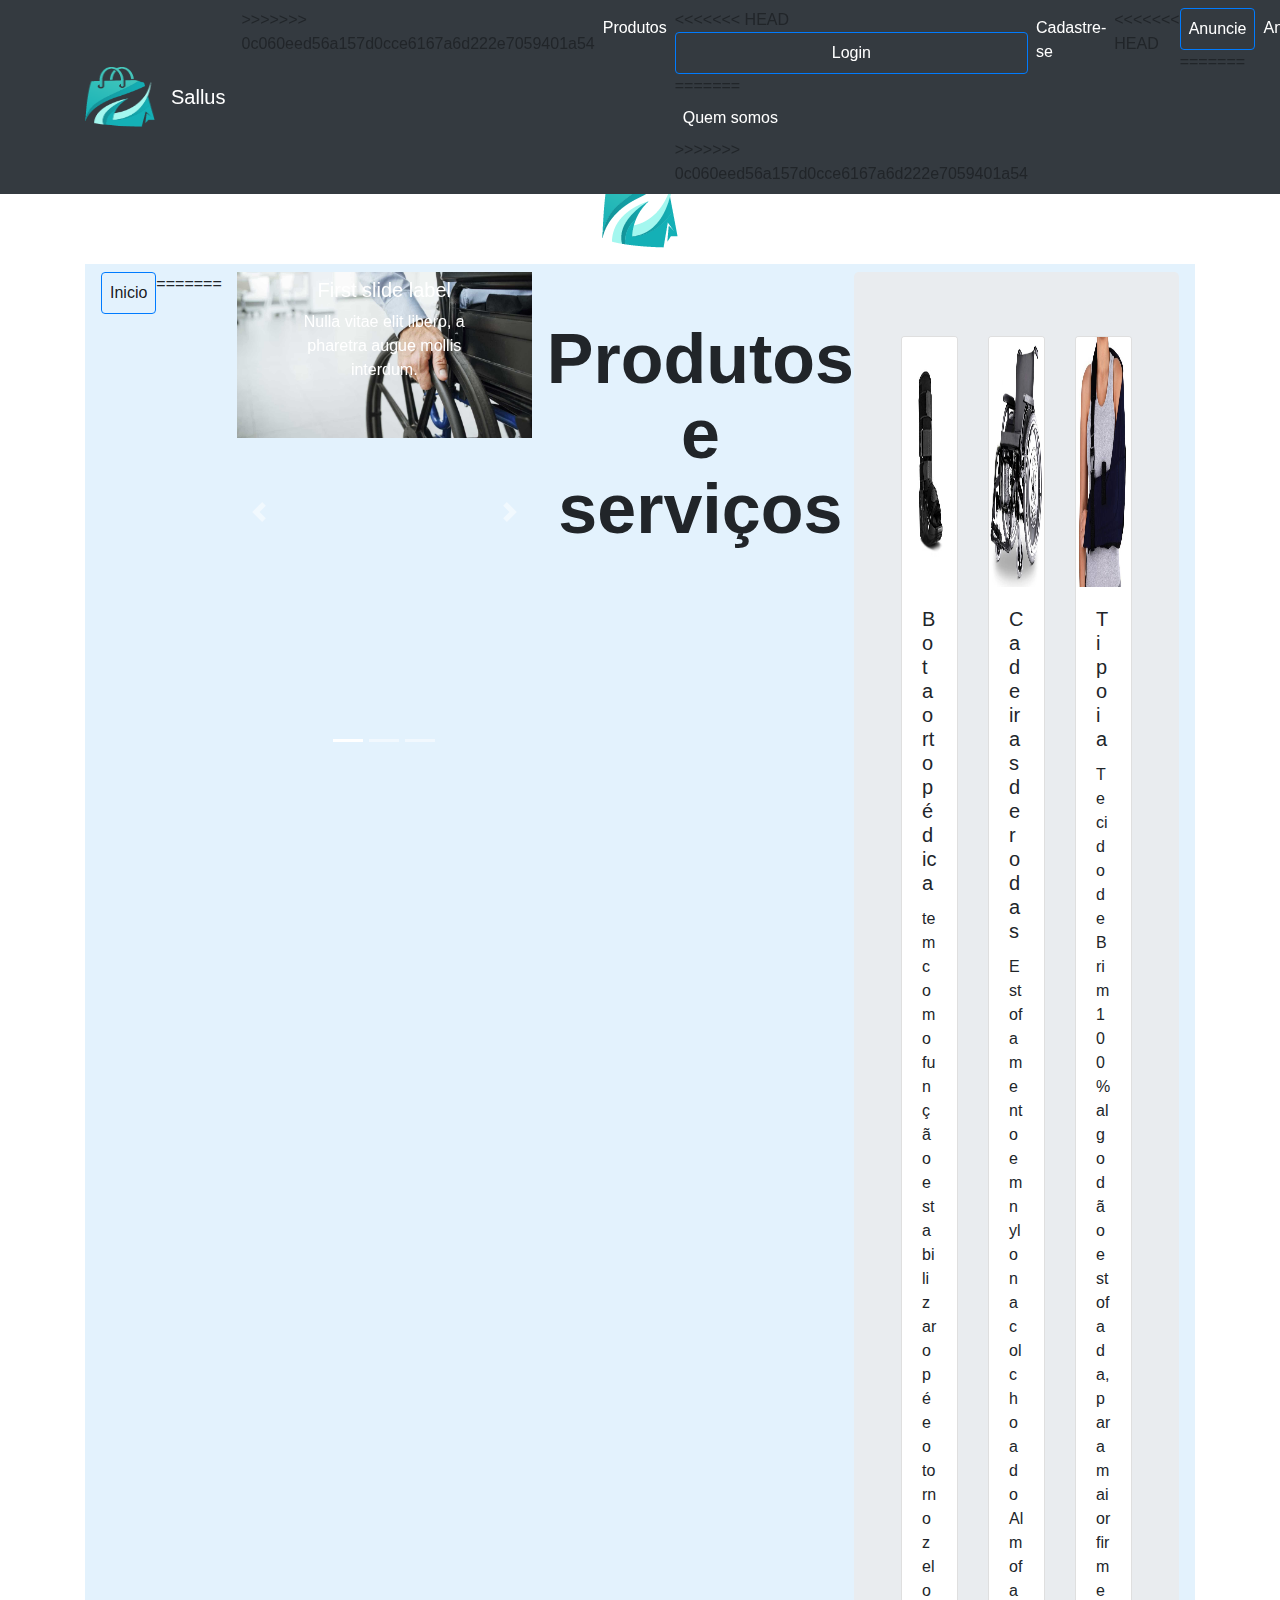
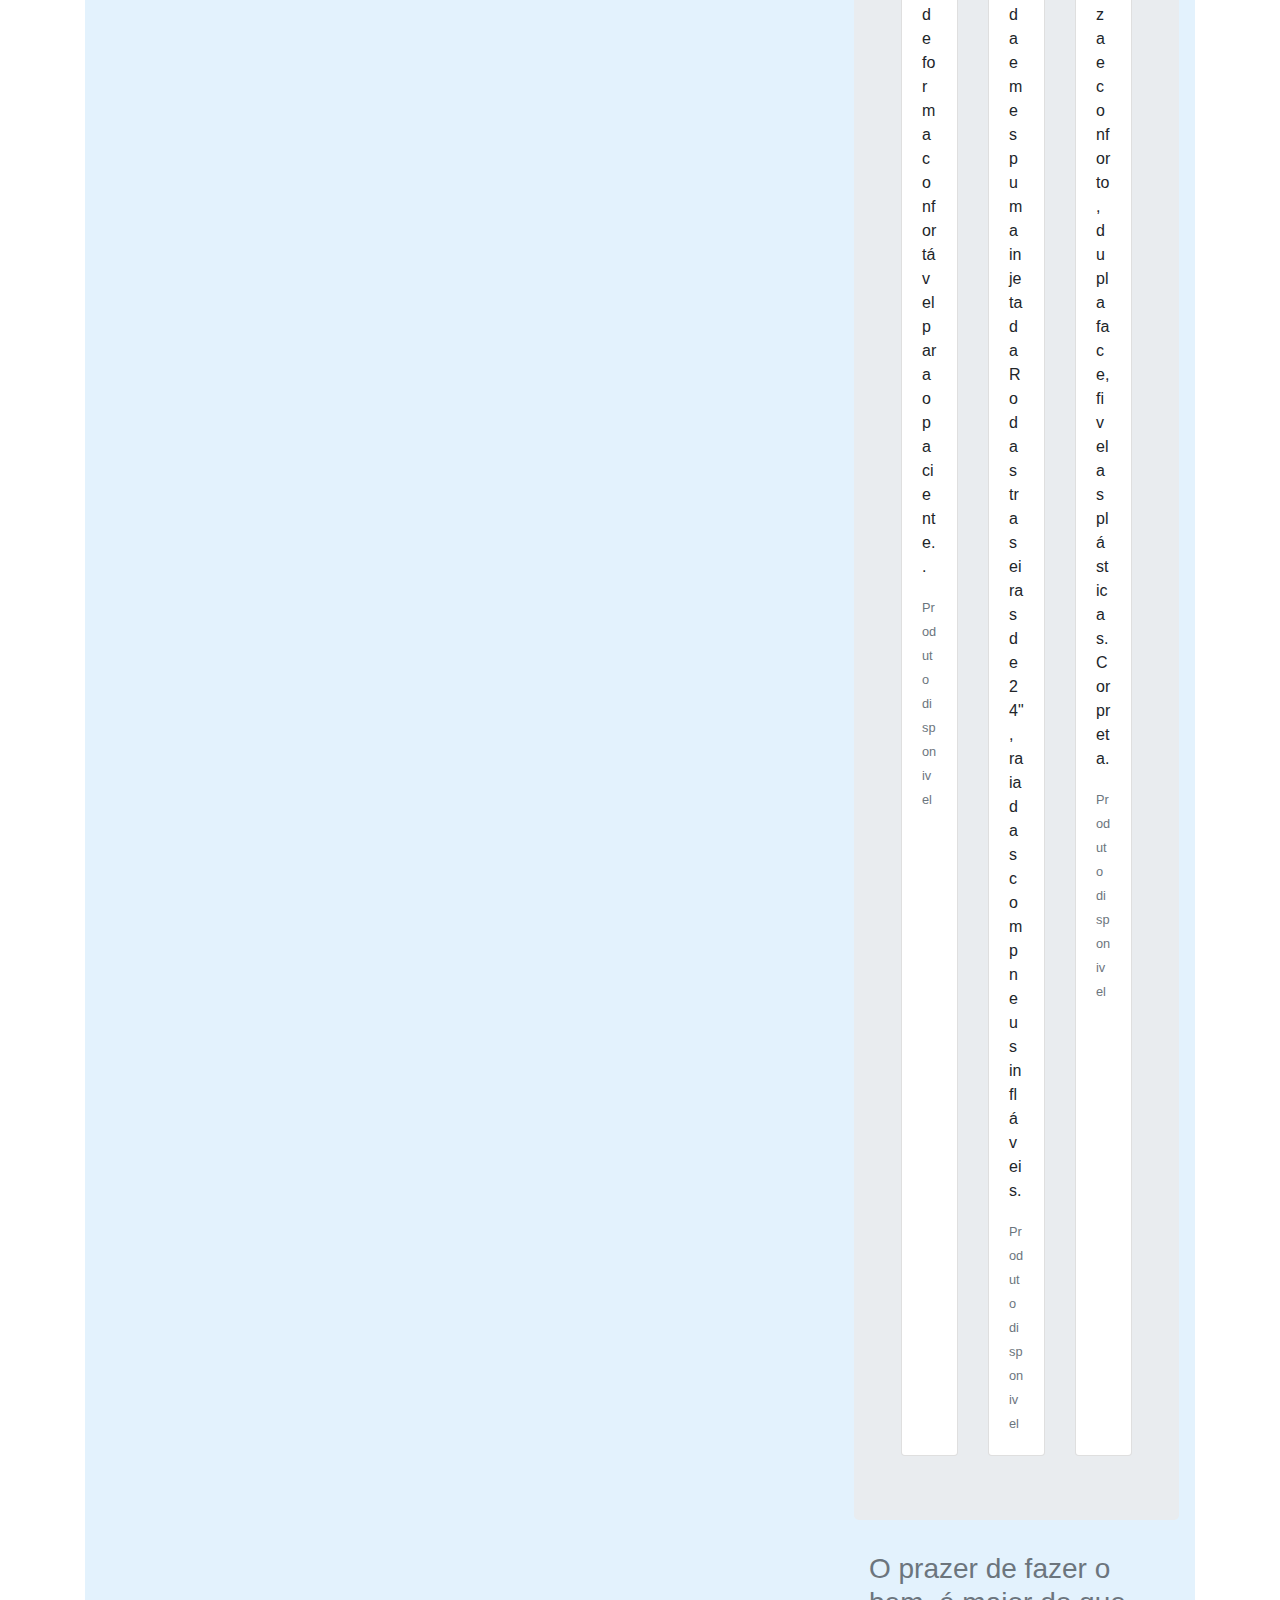
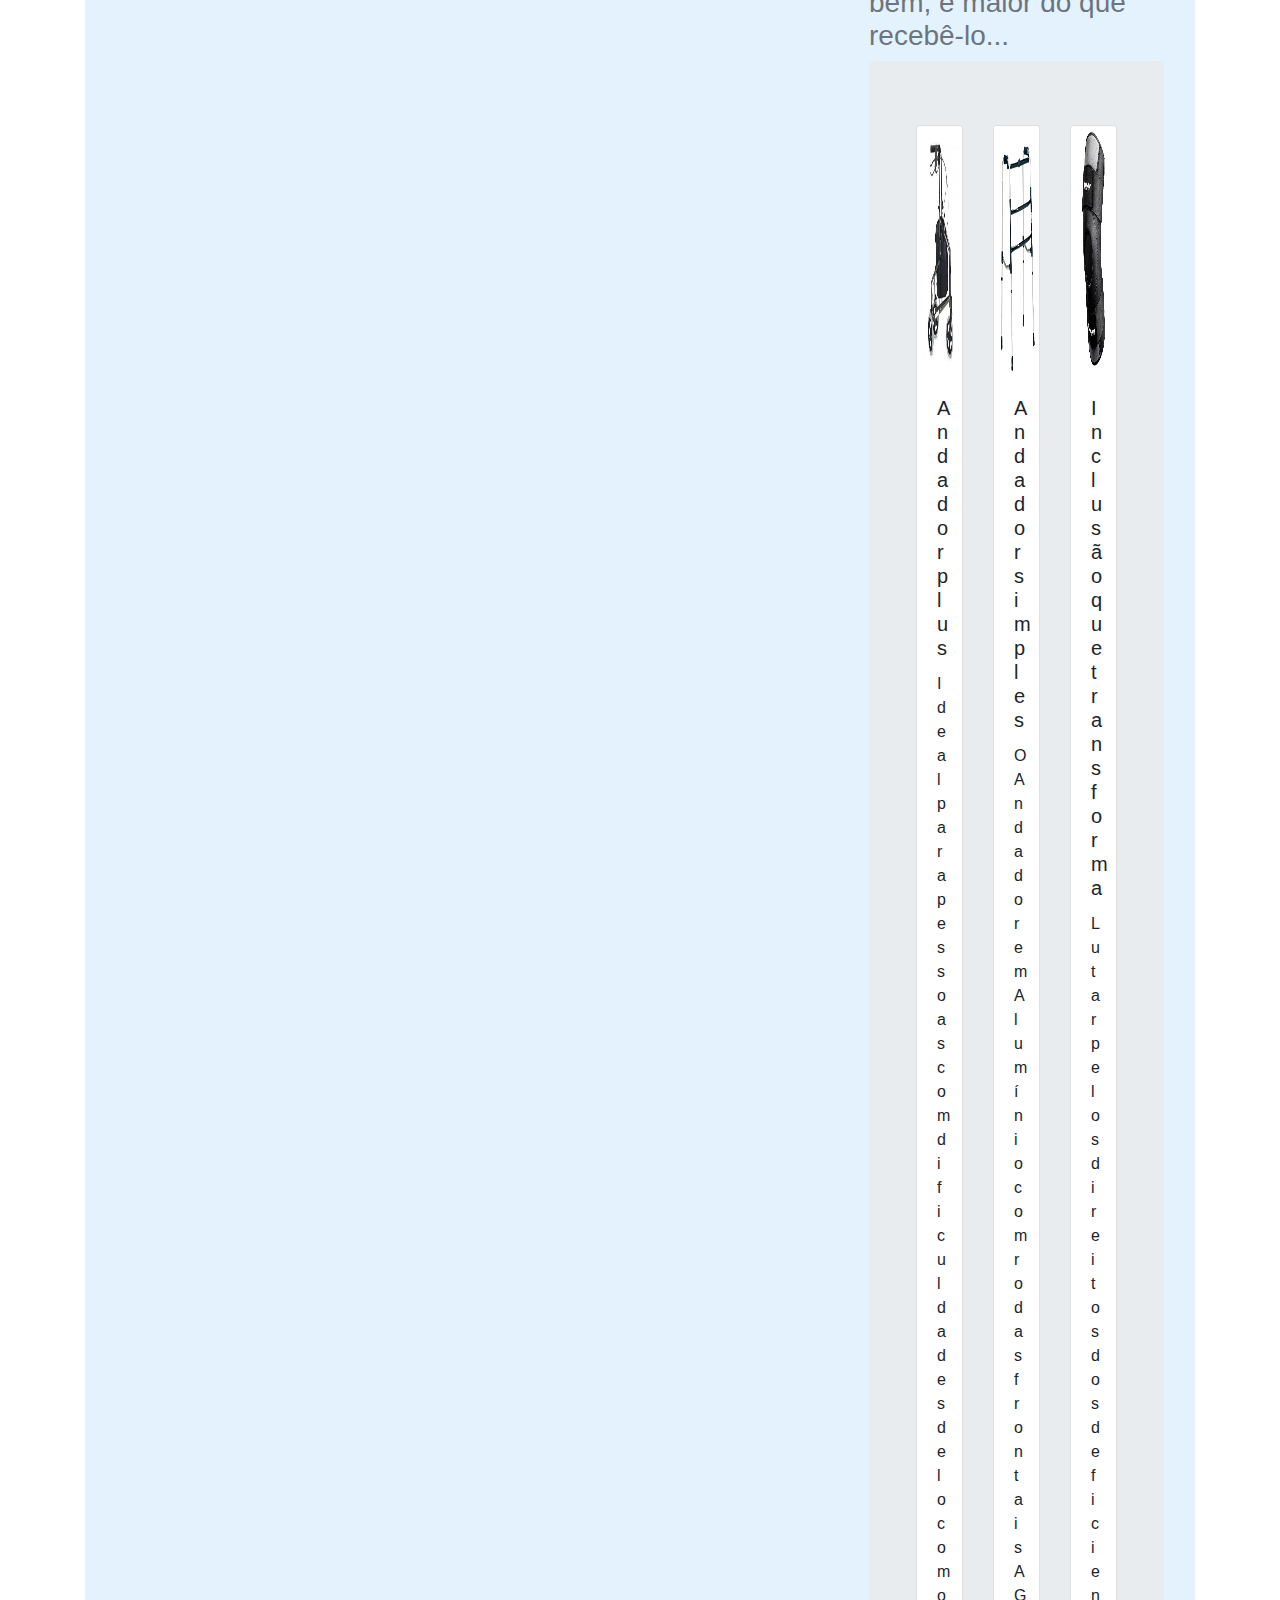
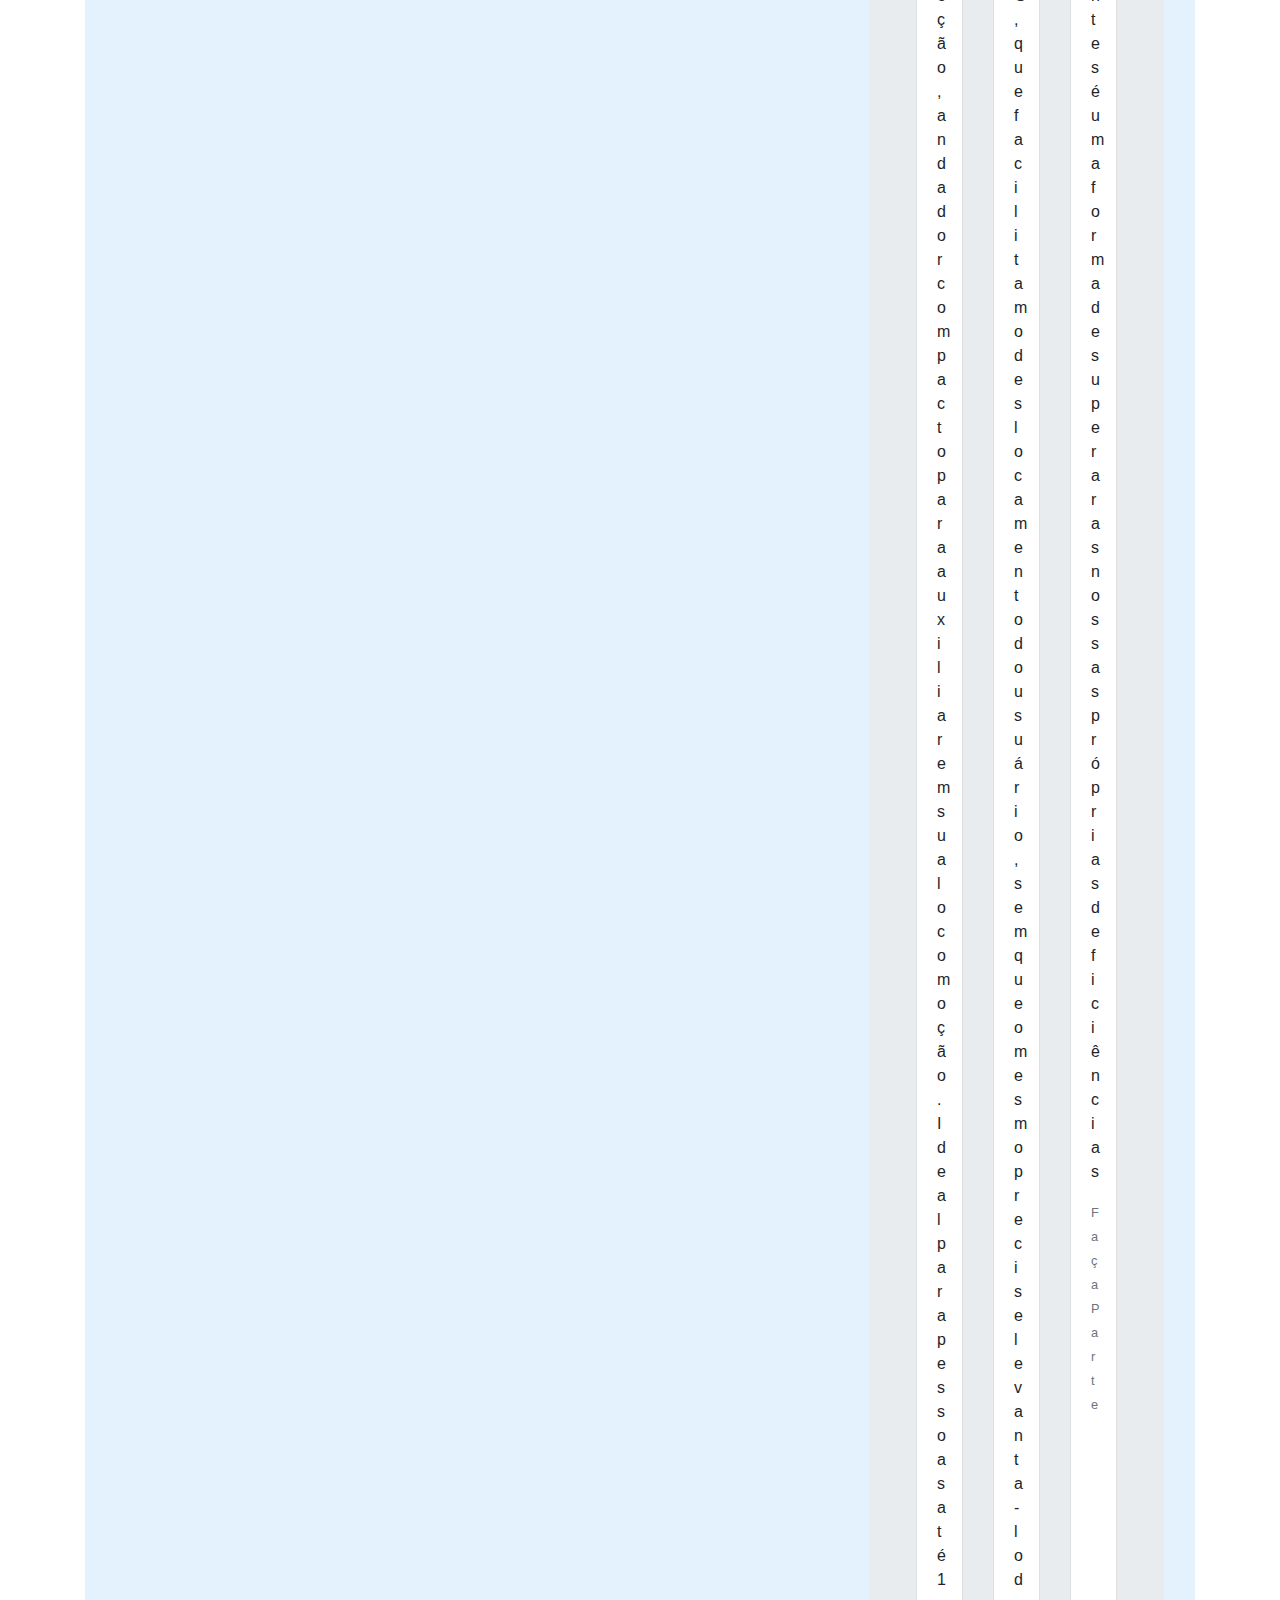
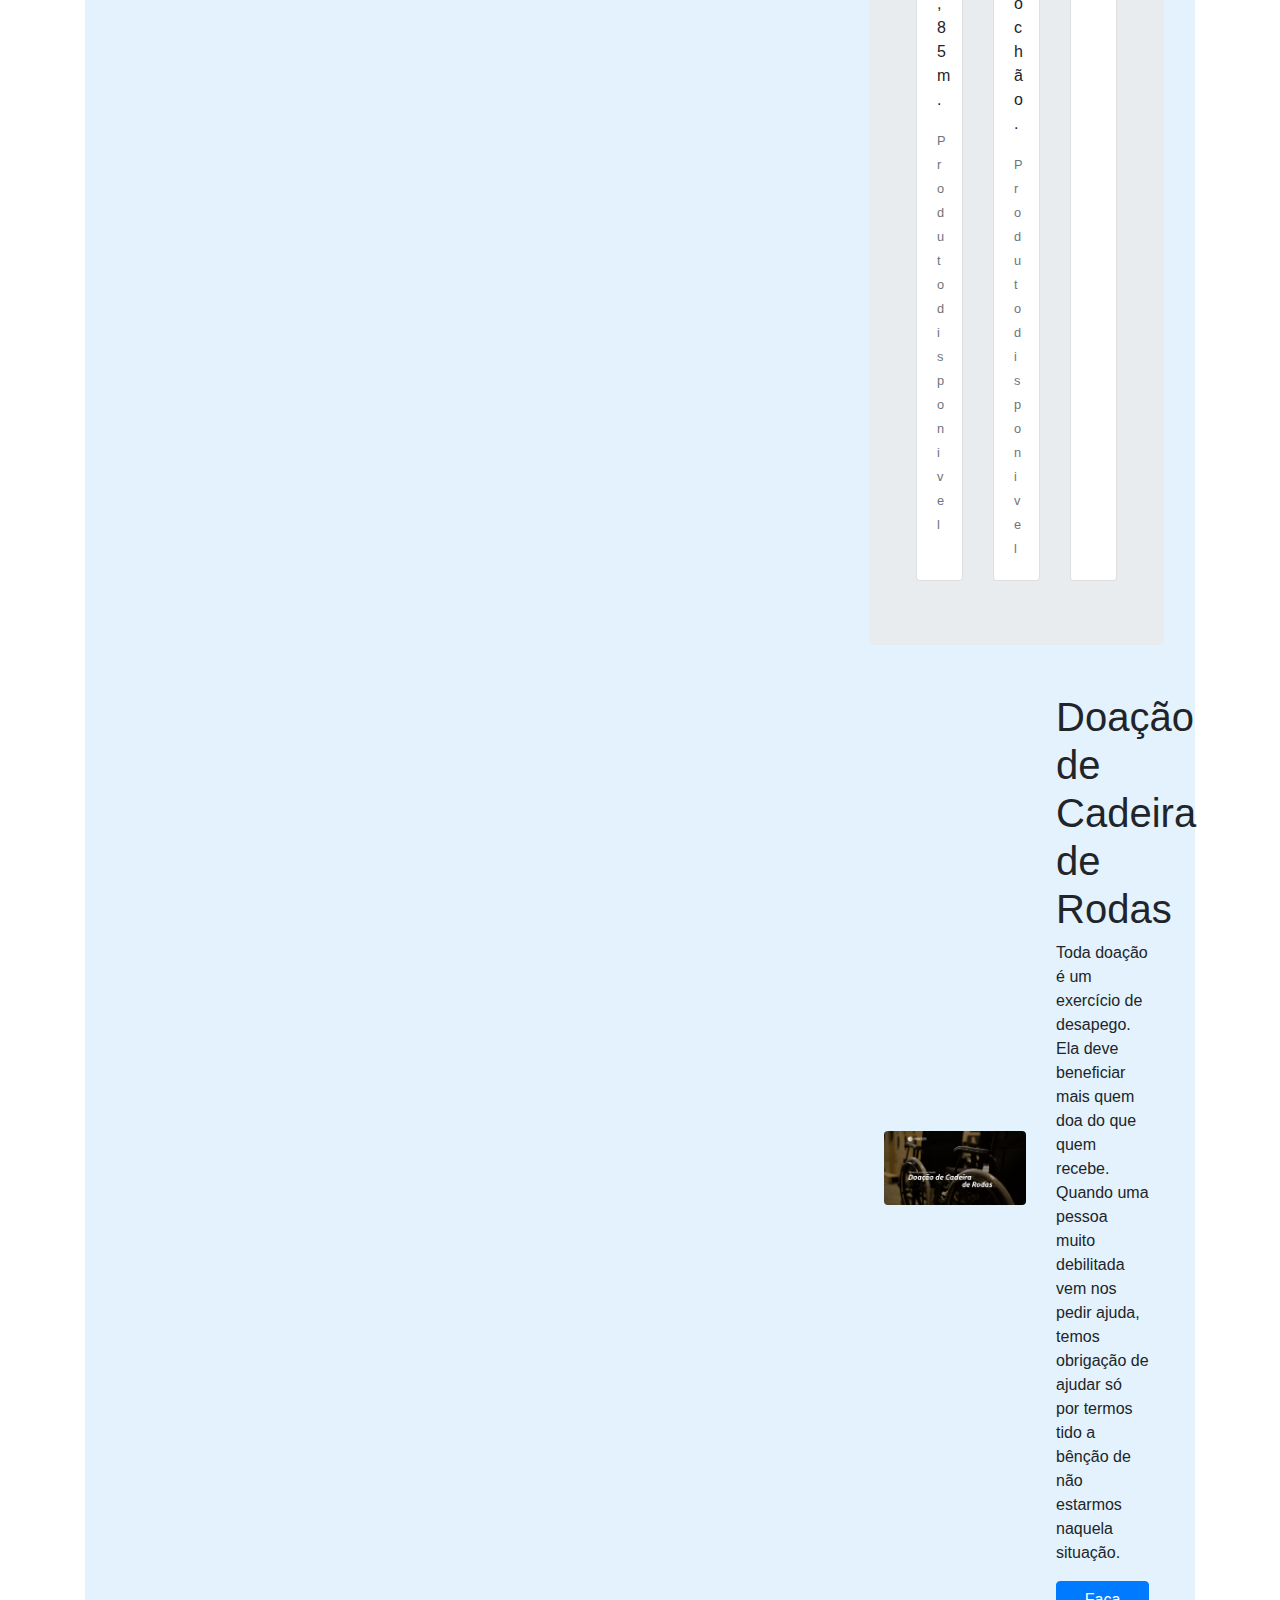
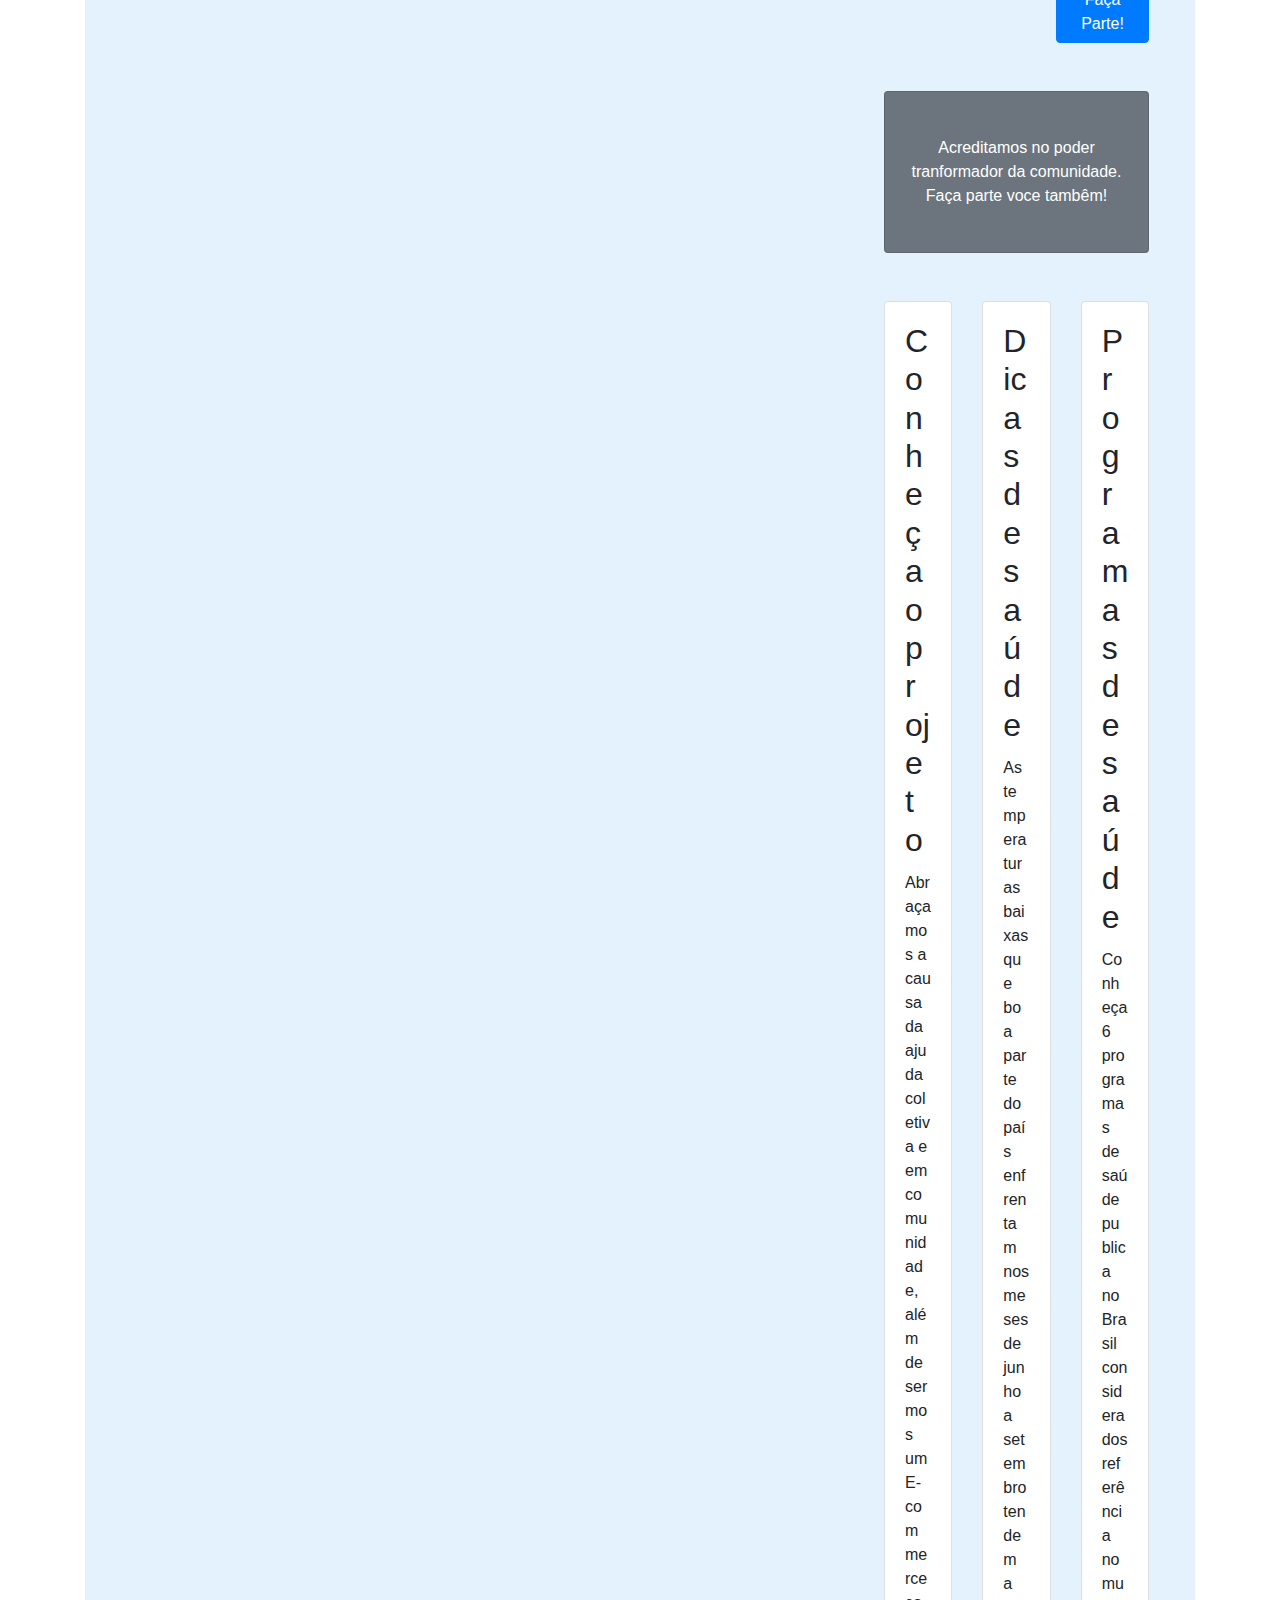
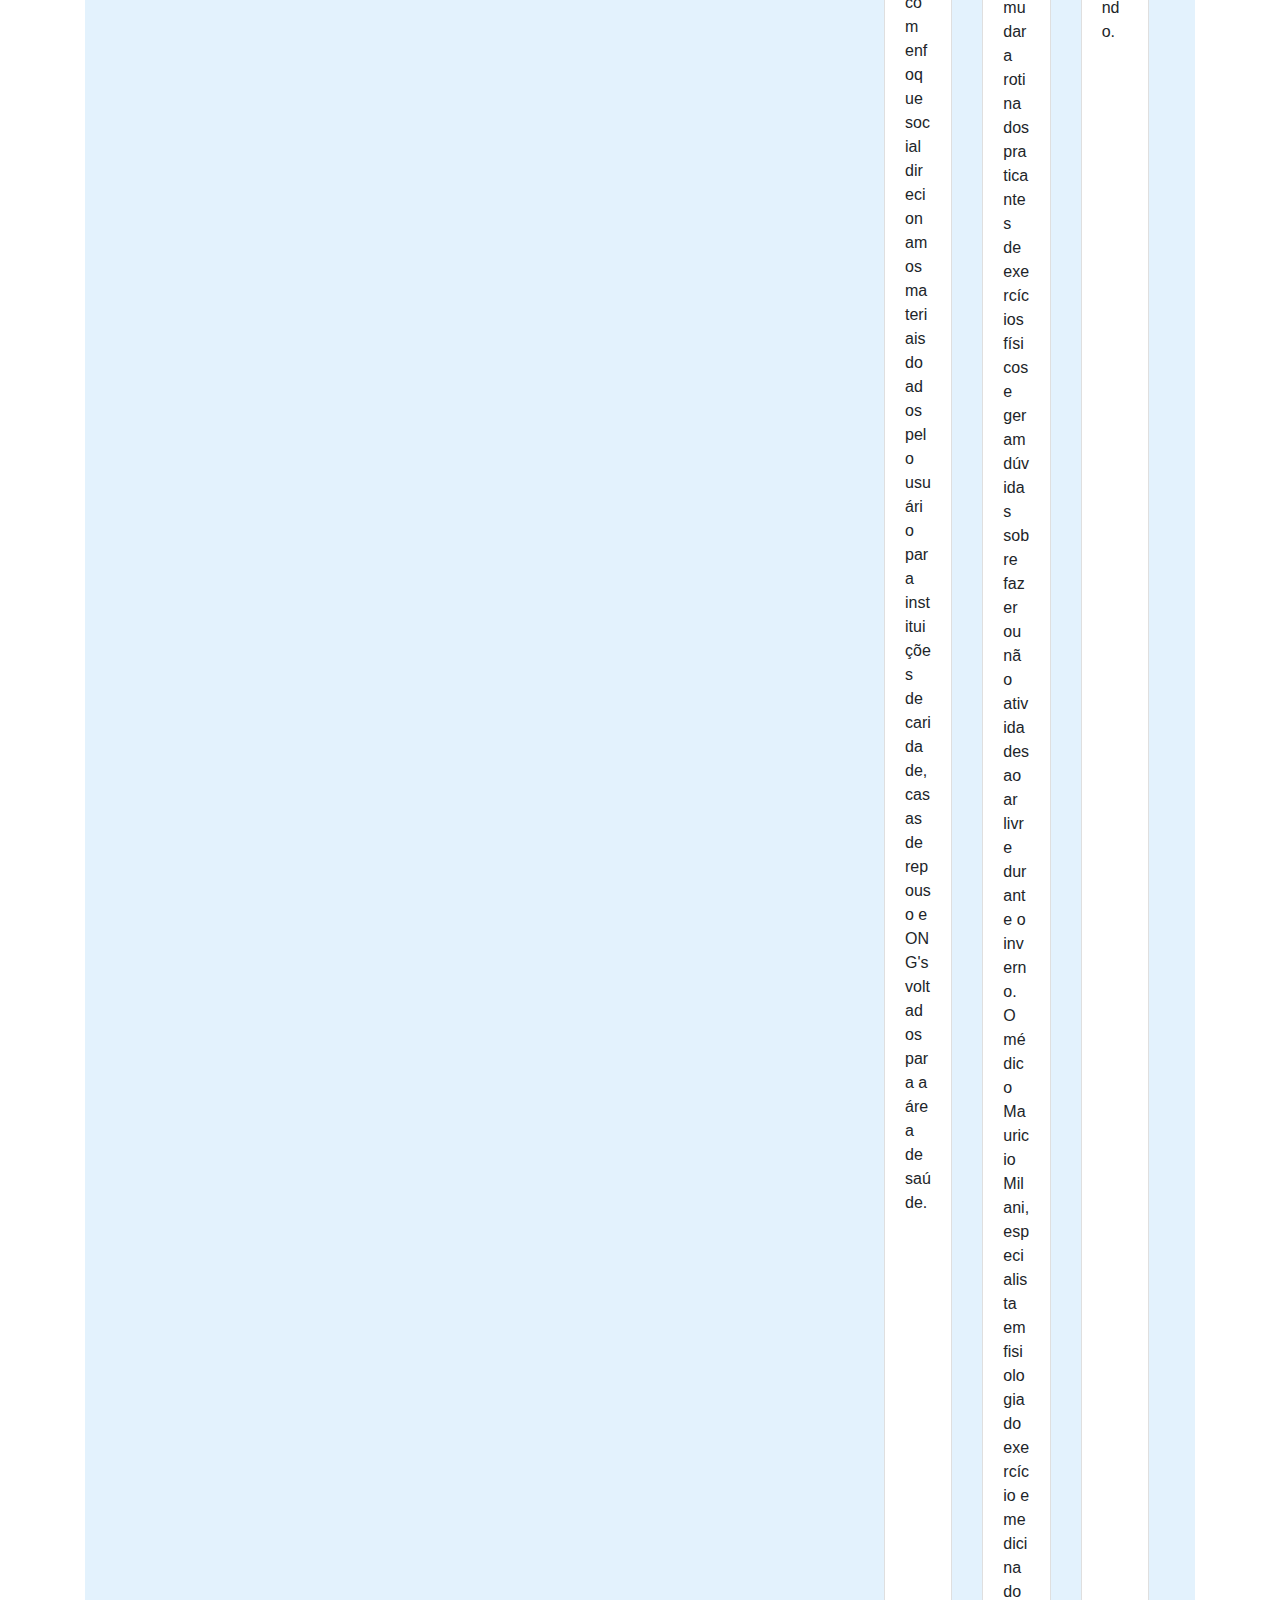
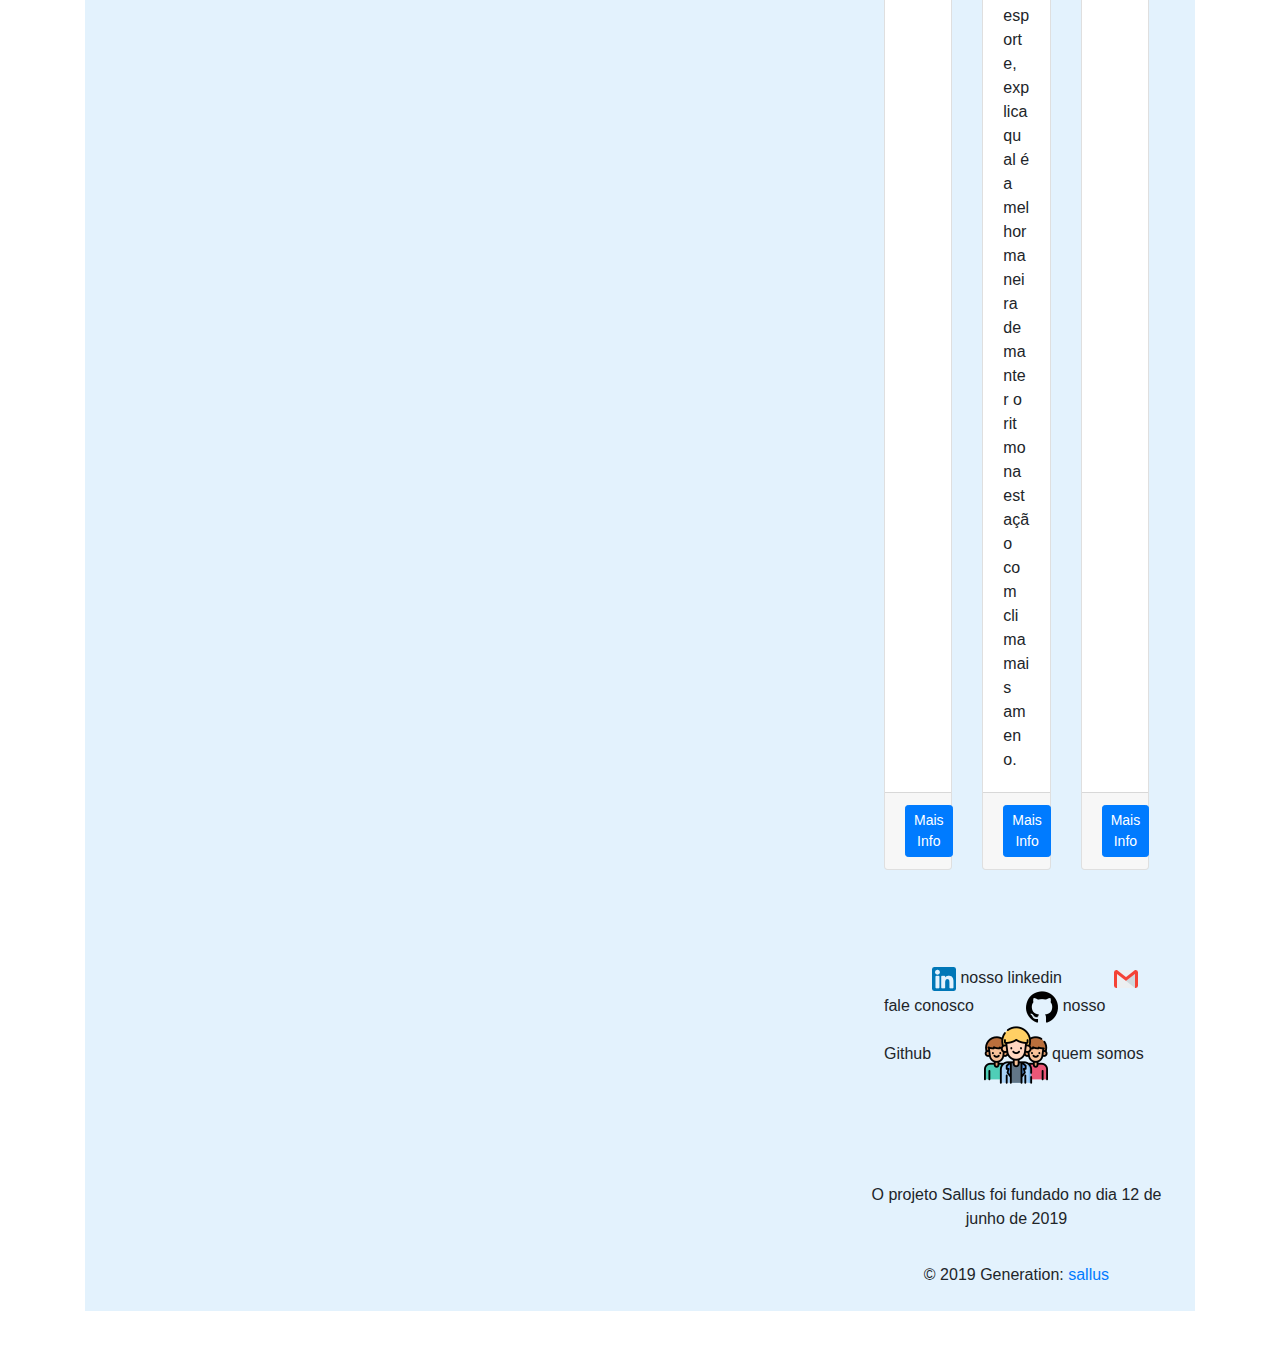
<file: index.html>
<!DOCTYPE html>
<html lang="pt-br">

<head>
  <meta charset="UTF-8">
  <meta name="viewport" content="width=device-width, initial-scale=1.0">
  <meta http-equiv="X-UA-Compatible" content="ie=edge">
  <title>Sallus - Inicio</title>

  <!-- CSS -->
  <link rel="stylesheet" type="text/css" href="css-bootstrap/bootstrap.min.css">
  <link rel="stylesheet" type="text/css" href="css/index.css">


</head>

<body>
<<<<<<< HEAD
<!-- header -->
  <div class="container">
    <header class="p-3">
      <div class="container text-center">
        <img src="img/sallus-logo300x.png" alt="Logo saude">
      </div>
    </header>
<!-- menu de navegação -->
    <nav class="navbar navbar-expand-lg navbar-light mb-5" style="background-color: #e3f2fd;">
      <div class="collapse navbar-collapse" id="navbarSupportedContent">
        <ul class="navbar-nav mr-auto">
          <li class="nav-item  active">
            <a class="nav-link btn btn-outline-primary" href="./index.html">Inicio</a>
          </li>
=======

  <!-- navbar -->
  <nav class="navbar navbar-expand-lg navbar-dark bg-dark fixed-top">
    <div class="container">
      <a class="navbar-brand" href="produtos.html">
        <img src="img/sallus-logo300x.png" width="70" height="60" class="d-inline-block align-top" alt="">
      </a>
      <a class="navbar-brand" href="index.html">Sallus</a>
      <button class="navbar-toggler" type="button" data-toggle="collapse" data-target="#navbarResponsive"
        aria-controls="navbarResponsive" aria-expanded="false" aria-label="Toggle navigation">
        <span class="navbar-toggler-icon"></span>
      </button>
      <div class="collapse navbar-collapse" id="navbarResponsive">
        <ul class="navbar-nav ml-auto">
>>>>>>> 0c060eed56a157d0cce6167a6d222e7059401a54
          <li class="nav-item active">
            <a class="nav-link" href="produtos.html">Produtos
              <span class="sr-only">(current)</span>
            </a>
          </li>
          <li class="nav-item active">
<<<<<<< HEAD
            <a class="nav-link btn btn-outline-primary" href="./login.html">Login</a>
=======
            <a class="nav-link" href="quemSomos.html">Quem somos</a>
>>>>>>> 0c060eed56a157d0cce6167a6d222e7059401a54
          </li>
          <li class="nav-item active">
            <a class="nav-link" href="cadastro.html">Cadastre-se</a>
          </li>
<<<<<<< HEAD
          <li class="nav-item active">
            <a class="nav-link btn btn-outline-primary" href="./anuncie.html" tabindex="-1" aria-disabled="true">Anuncie</a>
=======
          <li class="nav-item active ">
            <a class="nav-link" href="anuncie.html">Anuncie</a>
          </li>
          <li class="nav-item active ">
            <a class="nav-link" href="login.html">Login</a>
>>>>>>> 0c060eed56a157d0cce6167a6d222e7059401a54
          </li>
          <div class="nav-item active">
            <a href="login.html" class="header-wrapicon1 dis-block m-r-9">
              <img src="icons/user (1).png" class="header-icon1" alt="ICON">
            </a>
        </ul>
      </div>
    </div>
  </nav>

  <!--carrosel-->
  <div class="container-fluid">
    <div class="bd-example">
      <div id="carouselExampleCaptions" class="carousel slide" data-ride="carousel">
        <ol class="carousel-indicators">
          <li data-target="#carouselExampleCaptions" data-slide-to="0" class="active"></li>
          <li data-target="#carouselExampleCaptions" data-slide-to="1"></li>
          <li data-target="#carouselExampleCaptions" data-slide-to="2"></li>
        </ol>
        <div class="carousel-inner">
          <div class="carousel-item active">
            <img src="img/cadeiracapa.jpg" class="d-block w-100" alt="">
            <div class="carousel-caption d-none d-md-block">
              <h5>First slide label</h5>
              <p>Nulla vitae elit libero, a pharetra augue mollis interdum.</p>
            </div>
          </div>
          <div class="carousel-item">
            <img src="img/healthcare4.jpg" class="d-block w-100" alt="">
            <div class="carousel-caption d-none d-md-block">
              <h5>Second slide label</h5>
              <p>Lorem ipsum dolor sit amet, consectetur adipiscing elit.</p>
            </div>
          </div>
          <div class="carousel-item">
            <img src="img/healthcaremed (1).jpg" class="d-block w-100" alt="">
            <div class="carousel-caption d-none d-md-block">
              <h5>Third slide label</h5>
              <p>Praesent commodo cursus magna, vel scelerisque nisl consectetur.</p>
            </div>
          </div>
        </div>
        <a class="carousel-control-prev" href="#carouselExamp Captions" role="button" data-slide="prev">
          <span class="carousel-control-prev-icon" aria-hidden="true"></span>
          <span class="sr-only">Previous</span>
        </a>
        <a class="carousel-control-next" href="#carouselExampleCaptions" role="button" data-slide="next">
          <span class="carousel-control-next-icon" aria-hidden="true"></span>
          <span class="sr-only">Next</span>
        </a>
      </div>
    </div>
  </div>

  <!--seção de produtos que ofereçemos-->
  <div class="produtos">Produtos e serviços</div>

  <div class="container">
    <div class="card-deck jumbotron">
      <div class="card">
        <img src="img/bota3.jpg" class="card-img-top" height="250" alt="...">
        <div class="card-body">
          <h5 class="card-title">Bota ortopédica</h5>
          <p class="card-text">tem como função estabilizar o pé e o tornozelo de forma confortável para o paciente. .
          </p>
          <p class="card-text"><small class="text-muted">Produto disponivel</small></p>
        </div>
      </div>
      <div class="card">
        <img src="img/cadeira.jpg" class="card-img-top" height="250" alt="...">
        <div class="card-body">
          <h5 class="card-title">Cadeiras de rodas</h5>
          <p class="card-text">Estofamento em nylon acolchoado Almofada em espuma injetada Rodas traseiras de 24",
            raiadas com pneus infláveis.</p>
          <p class="card-text"><small class="text-muted">Produto disponivel</small></p>
        </div>
      </div>
      <div class="card">
        <img src="img/tipoia.jpg" class="card-img-top" height="250" alt="...">
        <div class="card-body">
          <h5 class="card-title">Tipoia</h5>
          <p class="card-text">Tecido de Brim 100% algodão estofada, para maior firmeza e conforto, dupla face,
            fivelas plásticas. Cor preta.</p>
          <p class="card-text"><small class="text-muted">Produto disponivel</small></p>
        </div>
      </div>
    </div>

    <h3 class="section-subheading text-muted">O prazer de fazer o bem, é maior do que recebê-lo... <br>
    </h3>

    <div class="container">
      <div class="card-deck jumbotron">
        <div class="card">
          <img src="img/andador3.jpg" class="card-img-top" height="250" alt="...">
          <div class="card-body">
            <h5 class="card-title">Andador plus</h5>
            <p class="card-text">Ideal para pessoas com dificuldades de locomoção,
              andador compacto para auxiliar em sua locomoção. Ideal para pessoas até 1,85m.</p>
            <p class="card-text"><small class="text-muted">Produto disponivel</small></p>
          </div>
        </div>
        <div class="card">
          <img src="img/andadorsimples.jpg" class="card-img-top" height="250" alt="...">
          <div class="card-body">
            <h5 class="card-title">Andador simples</h5>
            <p class="card-text">O Andador em Alumínio com rodas frontais AG, que facilitam o deslocamento do
              usuário, sem que o mesmo precise levanta-lo do chão.</p>
            <p class="card-text"><small class="text-muted">Produto disponivel</small></p>
          </div>
        </div>
        <div class="card">
          <img src="img/joelheiraortopedica.jpg" class="card-img-top" height="250" alt="...">
          <div class="card-body">
            <h5 class="card-title">Inclusão que transforma</h5>
            <p class="card-text">Lutar pelos direitos dos deficientes é uma forma de superar as nossas próprias
              deficiências</p>
            <p class="card-text"><small class="text-muted">Faça Parte</small></p>
          </div>
        </div>
      </div>
    </div>




    <div class="container">


      <div class="row align-items-center my-5">
        <div class="col-lg-7">
          <img class="img-fluid rounded mb-4 mb-lg-0" src="img/doacaocadeira (1).png" alt="">
        </div>
        <div class="col-lg-5">
          <h1 class="font-weight-light">Doação de Cadeira de Rodas</h1>
          <p>Toda doação é um exercício de desapego. Ela deve beneficiar mais quem doa do que quem
            recebe.
            Quando uma pessoa muito debilitada vem nos pedir ajuda, temos obrigação de ajudar só por termos tido a
            bênção de não estarmos naquela situação.</p>
          <a class="btn btn-primary" href="#">Faça Parte!</a>
        </div>
      </div>

      <div class="card text-white bg-secondary my-5 py-4 text-center">
        <div class="card-body">
          <p class="text-white m-0">Acreditamos no poder tranformador da comunidade. Faça parte voce tambêm!</p>
        </div>
      </div>

      <div class="row">
        <div class="col-md-4 mb-5">
          <div class="card h-100">
            <div class="card-body">
              <h2 class="card-title">Conheça o projeto</h2>
              <p class="card-text">Abraçamos a causa da ajuda coletiva e em comunidade, além de sermos um E-commerce com
                enfoque social direcionamos materiais doados pelo usuário para instituições de caridade, casas de
                repouso e ONG's voltados para a área de saúde.</p>
            </div>
            <div class="card-footer">
              <a href="#" class="btn btn-primary btn-sm">Mais Info</a>
            </div>
          </div>
        </div>

        <div class="col-md-4 mb-5">
          <div class="card h-100">
            <div class="card-body">
              <h2 class="card-title">Dicas de saúde</h2>
              <p class="card-text">As temperaturas baixas que boa parte do país enfrentam nos meses de junho a setembro
                tendem a mudar a rotina dos praticantes de exercícios físicos e geram dúvidas sobre fazer ou não
                atividades ao ar livre durante o inverno. O médico Mauricio Milani, especialista em fisiologia do
                exercício e medicina do esporte, explica qual é a melhor maneira de manter o ritmo na estação com clima
                mais ameno.</p>
            </div>
            <div class="card-footer">
              <a href="#" class="btn btn-primary btn-sm">Mais Info</a>
            </div>
          </div>
        </div>

        <div class="col-md-4 mb-5">
          <div class="card h-100">
            <div class="card-body">
              <h2 class="card-title">Programas de saúde</h2>
              <p class="card-text">Conheça 6 programas de saúde publica no Brasil considerados referência no mundo.</p>
            </div>
            <div class="card-footer">
              <a href="https://noticias.uol.com.br/saude/ultimas-noticias/redacao/2018/06/05/6-programas-de-saude-publica-do-brasil-considerados-referencia-no-mundo.htm"
                class="btn btn-primary btn-sm">Mais Info</a>
            </div>
          </div>
        </div>


      </div>
    </div>

    <!--footer-->
    <footer class="page-footer font-small cyan darken-3">
      <div class="container">
        <div class="row">
          <div class="col-md-12 py-5">
            <div class="mb-5 flex-center">

              <!-- linkedin -->
              <a class="fb-ic" href="https://www.linkedin.com/company/sallus-ortopedia/">
                <i class="fab fa-facebook-f fa-lg white-text mr-md-5 mr-3 fa-2x"> </i>
                <img class="h-size2" src="icons/linkedin (1).png" alt="">
              </a>
              nosso linkedin


              <!-- email-->
              <a class="tw-ic" href="">
                <i class="fab fa-twitter fa-lg white-text mr-md-5 mr-3 fa-2x"> </i>
                <img class="h-size2" src="icons/gmail.png" alt="">
              </a>
              fale conosco

              <!-- github-->
              <a class="gplus-ic" href="https://github.com/CaiqueMatheus/Sallus">
                <i class="fab fa-google-plus-g fa-lg white-text mr-md-5 mr-3 fa-2x"> </i>
                <img class="h-size2" src="icons/github-logo (2).png" alt="">
              </a>
              nosso Github

              <!--quem somos -->
              <a class="li-ic" href="quemSomos.html">
                <i class="fab fa-linkedin-in fa-lg white-text mr-md-5 mr-3 fa-2x"> </i>
                <img class="h-size2" src="icons/group (1).png" alt="">
              </a>
              quem somos

            </div>
          </div>
        </div>
      </div>

      <p class="text-center">O projeto Sallus foi fundado no dia 12 de junho de 2019</p>

      <div class="footer-copyright text-center py-3">© 2019 Generation:
        <a href="index.html"> sallus</a>
      </div>

    </footer>


    <!-- jQuery + JS -->
    <script type="text/javascript" src="js/jquery-3.4.1.min.js"></script>
    <script type="text/javascript" src="js/bootstrap.min.js"></script>

</body>

</html>
</file>
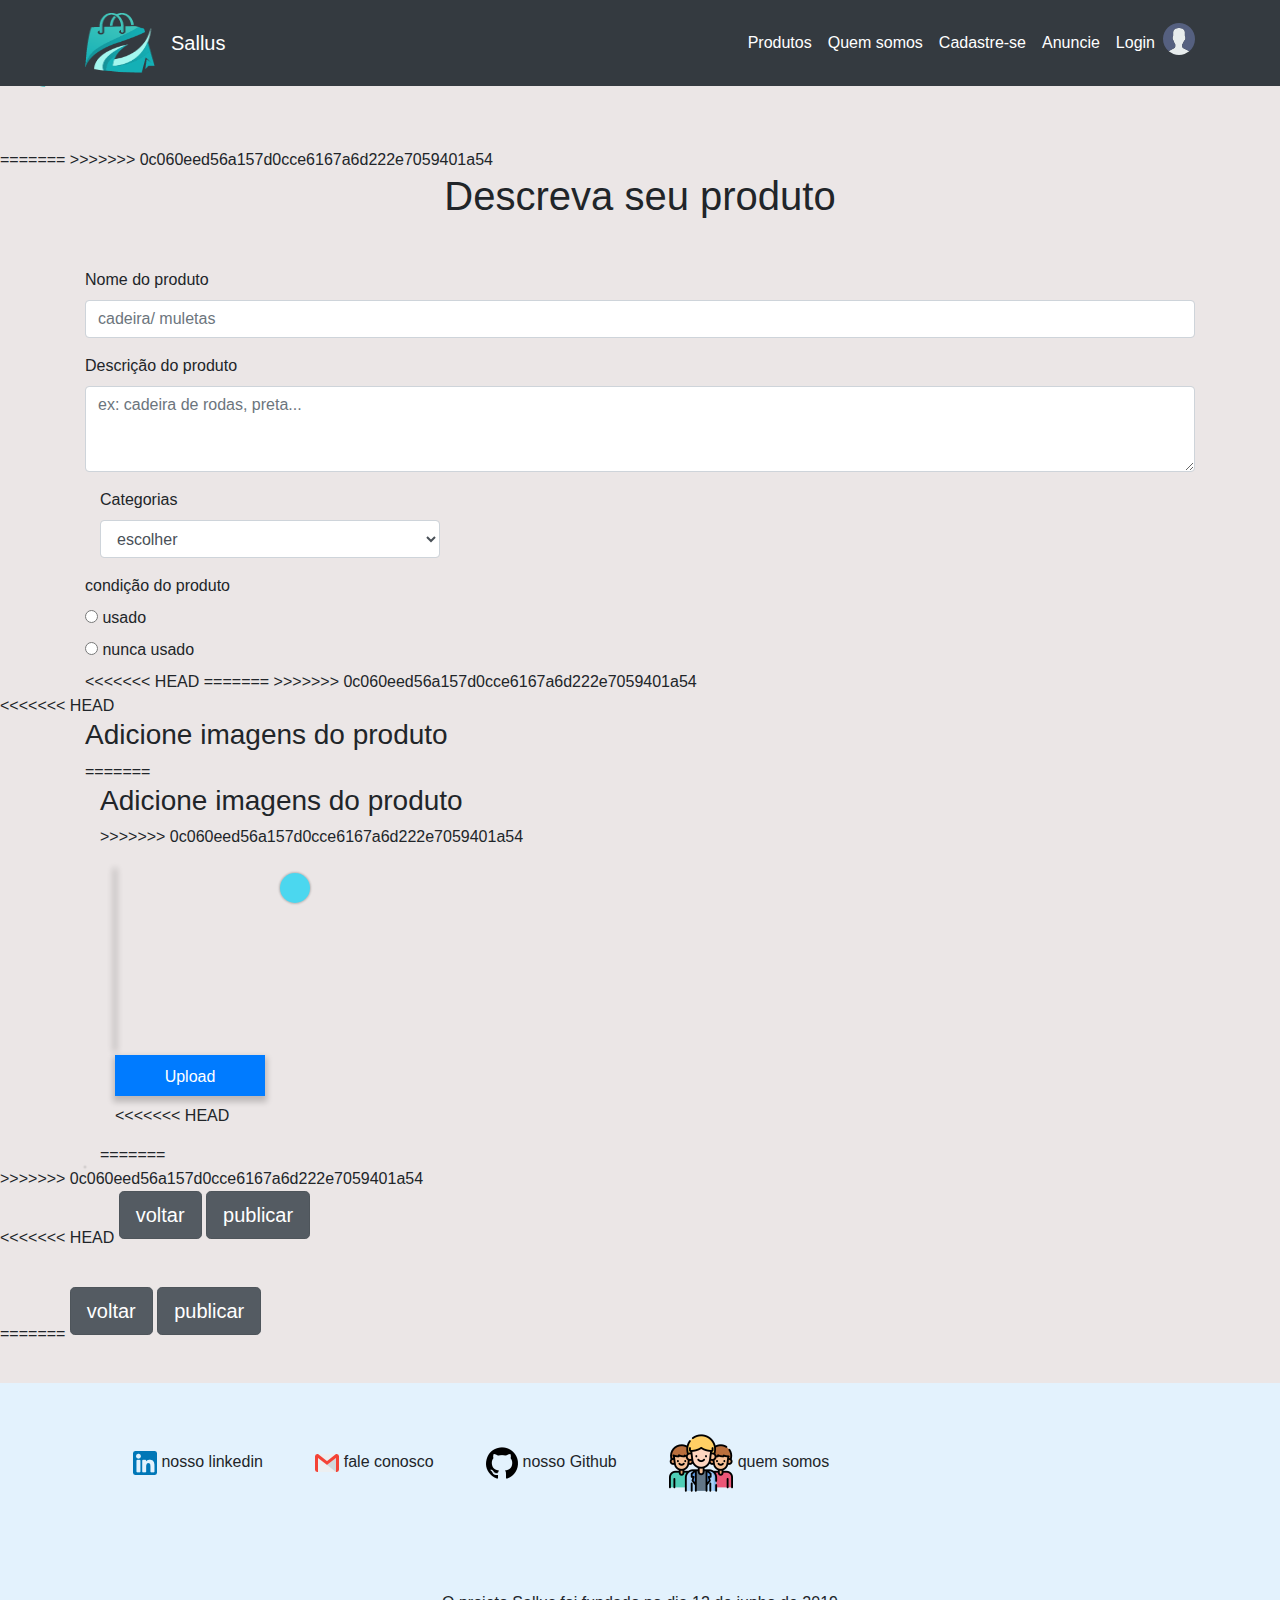
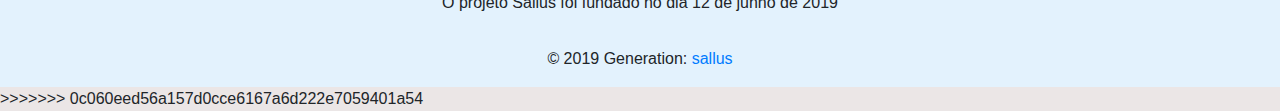
<file: anuncie.html>
<!DOCTYPE html>
<html lang="pt-br">

<head>
  <meta charset="UTF-8">
  <meta name="viewport" content="width=device-width, initial-scale=1.0">
  <meta http-equiv="X-UA-Compatible" content="ie=edge">

  <!--links -->
  <link rel="stylesheet" type="text/css" href="css-bootstrap/bootstrap.min.css">
  <link rel="stylesheet" type="text/css" href="css/anuncio.css">

<<<<<<< HEAD
  <title>Anuncio</title>
=======
  <title>Sallus - Anuncio</title>
>>>>>>> 0c060eed56a157d0cce6167a6d222e7059401a54
</head>

<body>

<<<<<<< HEAD
  <nav class="container-fluid mb-5">
    <nav class="navbar navbar-light">
      <a class="navbar-brand" href="#">
        <img src="img/sallus_marca300.png" width="70" height="50" class="d-inline-block align-top" alt="">

      </a>

      <div class="header-icons">
        <a href="login.html" class="header-wrapicon1 dis-block m-r-9">
          <img src="icons/icon-header-01.png" class="header-icon1" alt="ICON">


        </a>
      </div>
    </nav>
  </nav>


=======
  <!-- navbar -->
  <nav class="navbar navbar-expand-lg navbar-dark bg-dark fixed-top">
    <div class="container">
      <a class="navbar-brand" href="produtos.html">
        <img src="img/sallus-logo300x.png" width="70" height="60" class="d-inline-block align-top" alt="">
      </a>
      <a class="navbar-brand" href="index.html">Sallus</a>
      <button class="navbar-toggler" type="button" data-toggle="collapse" data-target="#navbarResponsive"
        aria-controls="navbarResponsive" aria-expanded="false" aria-label="Toggle navigation">
        <span class="navbar-toggler-icon"></span>
      </button>
      <div class="collapse navbar-collapse" id="navbarResponsive">
        <ul class="navbar-nav ml-auto">
          <li class="nav-item active">
            <a class="nav-link" href="produtos.html">Produtos
              <span class="sr-only">(current)</span>
            </a>
          </li>
          <li class="nav-item active">
            <a class="nav-link" href="quemSomos.html">Quem somos</a>
          </li>
          <li class="nav-item active">
            <a class="nav-link" href="cadastro.html">Cadastre-se</a>
          </li>
          <li class="nav-item active ">
            <a class="nav-link" href="anuncie.html">Anuncie</a>
          </li>
          <li class="nav-item active ">
            <a class="nav-link" href="login.html">Login</a>
          </li>
          <div class="nav-item active">
            <a href="login.html" class="header-wrapicon1 dis-block m-r-9">
              <img src="icons/user (1).png" class="header-icon1" alt="ICON">
            </a>
        </ul>
      </div>
    </div>
  </nav>

>>>>>>> 0c060eed56a157d0cce6167a6d222e7059401a54
  <div class="container">
    <div>
      <h1 class="text-center mb-5 "> Descreva seu produto</h1>
    </div>

    <form>
      <div class="form-group">
        <label for="inputAddress">Nome do produto</label>
        <input type="text" class="form-control" id="inputAddress" placeholder="cadeira/ muletas">
      </div>
      <div class="form-group">
        <div class="form-group">
          <label for="exampleFormControlTextarea1">Descrição do produto</label>
          <textarea class="form-control" id="exampleFormControlTextarea1" placeholder="ex: cadeira de rodas, preta..."
            rows="3"></textarea>
        </div>

      </div>
      </ul>
      <div class="form-group col-md-4">
        <label for="inputState">Categorias</label>
        <select id="inputState" class="form-control">
          <option selected>escolher</option>
          <option>Andadores</option>
          <option>Avaliação e Medição </option>
          <option> Barra de Apoio</option>
          <option>Bengalas </option>
          <option>Bolsas Térmicas</option>
          <option>Cadeira de Rodas</option>
          <option>Colchonetes e Cunhas</option>
          <option>Guichos</option>
          <option>Macas</option>
          <option>Muletas</option>
          <option>Òrteses e Proteses</option>
          <option>Tornozeleiras</option>
        </select>
      </div>

      <div class="o-grid__item -xs-24">
        <div class="o-form__field"> <label class="o-label -top -space-large"> condição do produto </label>
          <div class="o-grid__item -xs-shrink"> <label class="o-radio -xs-medium -md-large"> <input type="radio"
                class="o-radio__input " id="radio-fe2521cb" name="product[used]" value="true"
                data-bind="checked: data.used, checkedValue: true" data-validate="true" data-patterns="isChecked"
                data-target="" data-action=""> <span class="o-radio__label"> usado
              </span> </label> </div>
          <div class="o-grid__item -xs-shrink"> <label class="o-radio -xs-medium -md-large"> <input type="radio"
                class="o-radio__input " id="radio-857089c8" name="product[used]" value="false"
                data-bind="checked: data.used, checkedValue: false" data-validate="true" data-patterns="isChecked"
                data-target="" data-action=""> <span class="o-radio__label"> nunca
                usado </span> </label> </div>
<<<<<<< HEAD
    
=======

>>>>>>> 0c060eed56a157d0cce6167a6d222e7059401a54
        </div>
      </div>
  </div>
  </form>
<<<<<<< HEAD
<br>

  <div class="container">
      <h3>Adicione imagens do produto</h3>
=======
  <br>

  <div class="container">
    <h3>Adicione imagens do produto</h3>
>>>>>>> 0c060eed56a157d0cce6167a6d222e7059401a54
    <br>
    <br>
    <div class="container">
      <div class="row">
        <div class="col-sm-2 imgUp">
          <div class="imagePreview"></div>
          <label class="btn btn-primary">
            Upload<input type="file" class="uploadFile img" value="Upload Photo"
              style="width: 0px;height: 0px;overflow: hidden;">
          </label>
<<<<<<< HEAD
        </div><!-- col-2 -->
        <i class="fa fa-plus imgAdd"></i>
      </div><!-- row -->
    </div><!-- container -->
=======
        </div>
        <i class="fa fa-plus imgAdd"></i>
      </div>
    </div>
>>>>>>> 0c060eed56a157d0cce6167a6d222e7059401a54

    <br>

    <div class="botão">
<<<<<<< HEAD
      <a href="login.html" class="btn btn-secondary btn-lg active mb-5" role="button">voltar</a>      
      <a href=" ##Criar no BD " class="btn btn-secondary btn-lg active mb-5" role="button">publicar</a>
    </div>    

  </div>
=======
      <a href="login.html" class="btn btn-secondary btn-lg active mb-5" role="button">voltar</a>
      <a href="##" class="btn btn-secondary btn-lg active mb-5" role="button">publicar</a>
    </div>

  </div>

  <!--footer-->
  <footer class="page-footer font-small cyan darken-3 ">
    <div class="container">
      <div class="row">
        <div class="col-md-12 py-5">
          <div class="mb-5 flex-center">

            <!-- linkedin -->
            <a class="fb-ic" href="https://www.linkedin.com/company/sallus-ortopedia/">
              <i class="fab fa-facebook-f fa-lg white-text mr-md-5 mr-3 fa-2x"> </i>
              <img class="h-size2" src="icons/linkedin (1).png" alt="">
            </a>
            nosso linkedin


            <!-- email-->
            <a class="tw-ic" href="">
              <i class="fab fa-twitter fa-lg white-text mr-md-5 mr-3 fa-2x"> </i>
              <img class="h-size2" src="icons/gmail.png" alt="">
            </a>
            fale conosco

            <!-- github-->
            <a class="gplus-ic" href="https://github.com/CaiqueMatheus/Sallus">
              <i class="fab fa-google-plus-g fa-lg white-text mr-md-5 mr-3 fa-2x"> </i>
              <img class="h-size2" src="icons/github-logo (2).png" alt="">
            </a>
            nosso Github

            <!--quem somos -->
            <a class="li-ic" href="quemSomos.html">
              <i class="fab fa-linkedin-in fa-lg white-text mr-md-5 mr-3 fa-2x"> </i>
              <img class="h-size2" src="icons/group (1).png" alt="">
            </a>
            quem somos

          </div>
        </div>
      </div>
    </div>

    <p class="text-center">O projeto Sallus foi fundado no dia 12 de junho de 2019</p>

    <div class="footer-copyright text-center py-3">© 2019 Generation:
      <a href="index.html"> sallus</a>
    </div>

  </footer>

>>>>>>> 0c060eed56a157d0cce6167a6d222e7059401a54
  <!-- Import do jQuery + JS do Bootstrap -->
  <script type="text/javascript" src="js/jquery-3.4.1.min.js"></script>
  <script type="text/javascript" src="js/bootstrap.min.js"></script>
  <script type="text/javascript" src="js/anuncio.js"></script>

</body>

</html>
</file>
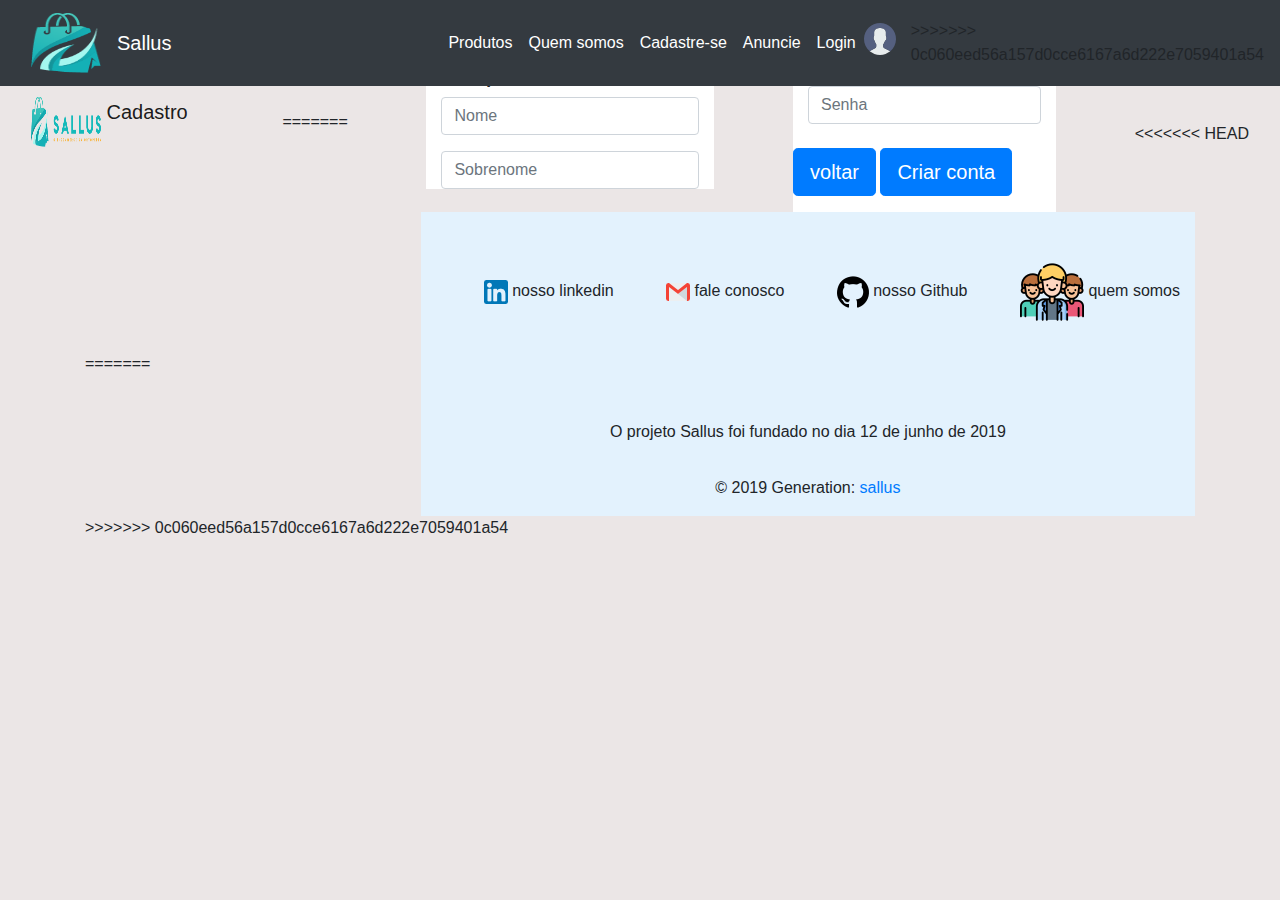
<file: cadastro.html>
<!DOCTYPE html>
<html lang="en">

<head>
  <meta charset="UTF-8">
  <meta name="viewport" content="width=device-width, initial-scale=1.0">
  <meta http-equiv="X-UA-Compatible" content="ie=edge">

  <!--links -->
  <link rel="stylesheet" type="text/css" href="css-bootstrap/bootstrap.min.css">
  <link rel="stylesheet" type="text/css" href="css/cadastro.css">
<<<<<<< HEAD
  <title>Cadastro</title>
</head>

<body>
  <!-- menu com imagem -->
  <nav class="container-fluid mb-5">
    <nav class="navbar navbar-light">
      <a class="navbar-brand" href="#">
        <img src="img/sallus_marca300.png" width="70" height="50" class="d-inline-block align-top" alt="">
        Cadastro
      </a>
=======
  <title>Sallus - Cadastro</title>
</head>

<body>
   <!-- navbar -->
   <nav class="navbar navbar-expand-lg navbar-dark bg-dark fixed-top">
      <div class="container">
          <a class="navbar-brand" href="produtos.html">
              <img src="img/sallus-logo300x.png" width="70" height="60" class="d-inline-block align-top" alt="">
          </a>
        <a class="navbar-brand" href="index.html">Sallus</a>
        <button class="navbar-toggler" type="button" data-toggle="collapse" data-target="#navbarResponsive" aria-controls="navbarResponsive" aria-expanded="false" aria-label="Toggle navigation">
          <span class="navbar-toggler-icon"></span>
        </button>
        <div class="collapse navbar-collapse" id="navbarResponsive">
          <ul class="navbar-nav ml-auto">
            <li class="nav-item active">
              <a class="nav-link" href="produtos.html">Produtos
                <span class="sr-only">(current)</span>
              </a>
            </li>
            <li class="nav-item active">
              <a class="nav-link" href="quemSomos.html">Quem somos</a>
            </li>
            <li class="nav-item active">
              <a class="nav-link" href="cadastro.html">Cadastre-se</a>
            </li>
            <li class="nav-item active ">
              <a class="nav-link" href="anuncie.html">Anuncie</a>
            </li>
            <li class="nav-item active ">
                <a class="nav-link" href="login.html">Login</a>
              </li>
            <div class="nav-item active">
                <a href="login.html" class="header-wrapicon1 dis-block m-r-9">
                  <img src="icons/user (1).png" class="header-icon1" alt="ICON">
                </a>
          </ul>
        </div>
      </div>
>>>>>>> 0c060eed56a157d0cce6167a6d222e7059401a54
    </nav>

<!--form-->  
  <form>
    <h3>Complete seu cadastro</h3>
    <div class="for-row ">
      <div class="col mb-3">
        <input type="text" class="form-control" placeholder="Nome">
      </div>
      <div class="col">
        <input type="text" class="form-control" placeholder="Sobrenome">
      </div>
    </div>
  </form>

  <form>
    <div class="for-row mb-3">
      <div class="col mb-3">
        <input type="text" class="form-control" placeholder="Email ">
      </div>
      <div class="col">
        <input type="text" class="form-control" placeholder="Senha">
      </div>
      <br>
      <div class="nav-item active for-row" >
          <a class="btn btn-lg btn-primary " href="index.html">voltar</a>
        <a class="btn btn-lg btn-primary " href=" ## ">Criar conta</a>
      </div>
    </div>
  </form>
  <br>

<<<<<<< HEAD
  <div class="container">
=======
   <!--footer-->
   <footer class="page-footer font-small cyan darken-3">
      <div class="container">
        <div class="row">
          <div class="col-md-12 py-5">
            <div class="mb-5 flex-center">
  
              <!-- linkedin -->
              <a class="fb-ic" href="https://www.linkedin.com/company/sallus-ortopedia/">
                <i class="fab fa-facebook-f fa-lg white-text mr-md-5 mr-3 fa-2x"> </i>
                <img class="h-size2" src="icons/linkedin (1).png" alt="">
              </a>
              nosso linkedin
  
  
              <!-- email-->
              <a class="tw-ic" href="">
                <i class="fab fa-twitter fa-lg white-text mr-md-5 mr-3 fa-2x"> </i>
                <img class="h-size2" src="icons/gmail.png" alt="">
              </a>
              fale conosco
  
              <!-- github-->
              <a class="gplus-ic" href="https://github.com/CaiqueMatheus/Sallus">
                <i class="fab fa-google-plus-g fa-lg white-text mr-md-5 mr-3 fa-2x"> </i>
                <img class="h-size2" src="icons/github-logo (2).png" alt="">
              </a>
              nosso Github
  
              <!--quem somos -->
              <a class="li-ic" href="quemSomos.html">
                <i class="fab fa-linkedin-in fa-lg white-text mr-md-5 mr-3 fa-2x"> </i>
                <img class="h-size2" src="icons/group (1).png" alt="">
              </a>
              quem somos
  
            </div>
          </div>
        </div>
      </div>
  
      <p class="text-center">O projeto Sallus foi fundado no dia 12 de junho de 2019</p>
  
      <div class="footer-copyright text-center py-3">© 2019 Generation:
        <a href="index.html"> sallus</a>
      </div>
  
    </footer>
  

>>>>>>> 0c060eed56a157d0cce6167a6d222e7059401a54

  </div>
  <!-- Import do jQuery + JS do Bootstrap -->
  <script type="text/javascript" src="js/jquery-3.4.1.min.js"></script>
  <script type="text/javascript" src="js/bootstrap.min.js"></script>
</body>

</html>
</file>
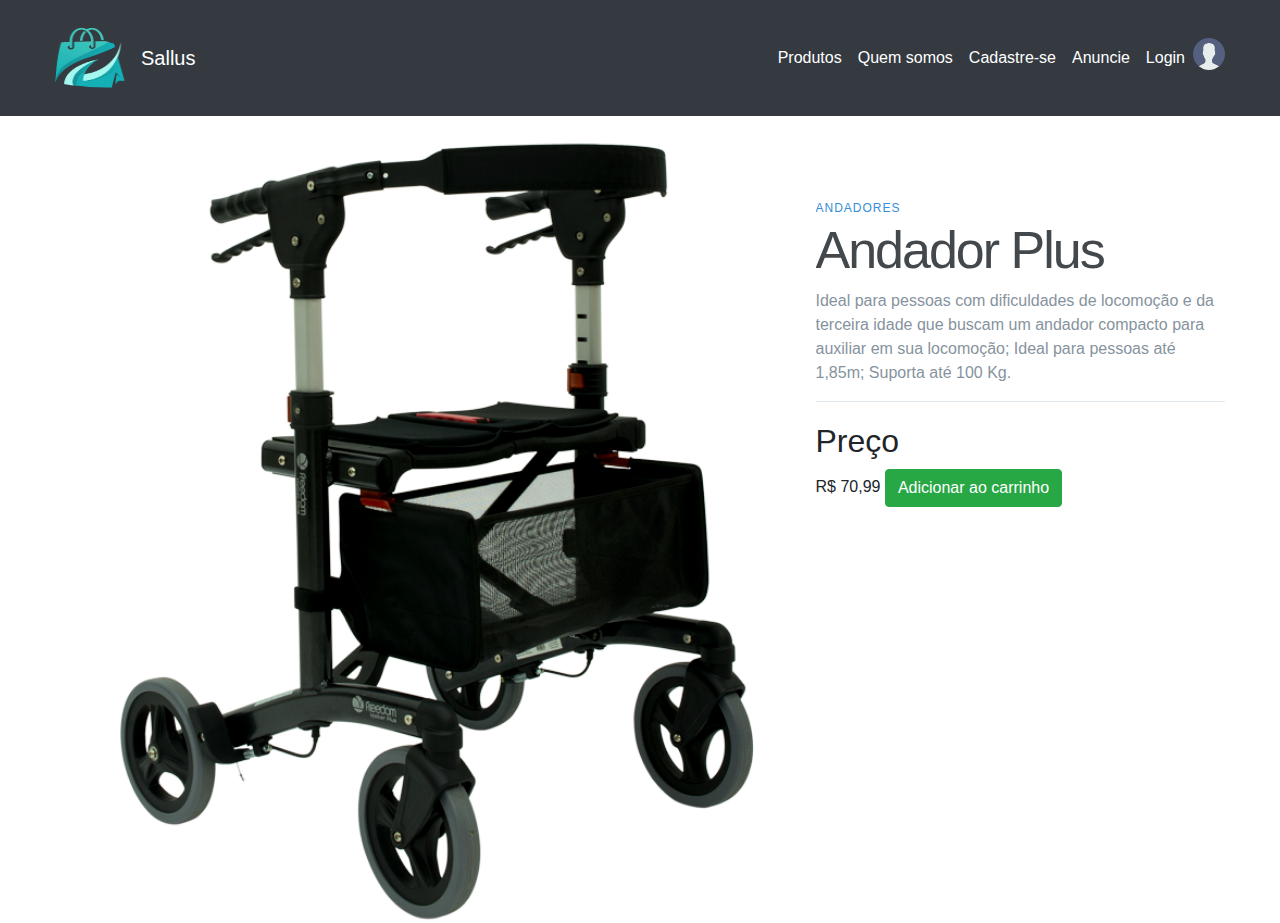
<file: detalhesProduto.html>
<!doctype html>
<html lang="pt-br">

<head>
    <meta charset="utf-8">
    <meta name="viewport" content="width=device-width, initial-scale=1, shrink-to-fit=no">
    <meta name="description" content="">
    <meta name="author" content="">

    <title>Sallus - produto</title>

    <!-- css-->
    <link rel="stylesheet" type="text/css" href="css-bootstrap/bootstrap.min.css">
    <link rel="stylesheet" type="text/css" href="css/detalhesProduto.css">
</head>

<body>


    <!-- navbar -->
    <nav class="navbar navbar-expand-lg navbar-dark bg-dark fixed-top">
        <div class="container">
            <a class="navbar-brand" href="produtos.html">
                <img src="img/sallus-logo300x.png" width="70" height="60" class="d-inline-block align-top" alt="">
            </a>
            <a class="navbar-brand" href="index.html">Sallus</a>
            <button class="navbar-toggler" type="button" data-toggle="collapse" data-target="#navbarResponsive"
                aria-controls="navbarResponsive" aria-expanded="false" aria-label="Toggle navigation">
                <span class="navbar-toggler-icon"></span>
            </button>
            <div class="collapse navbar-collapse" id="navbarResponsive">
                <ul class="navbar-nav ml-auto">
                    <li class="nav-item active">
                        <a class="nav-link" href="produtos.html">Produtos
                            <span class="sr-only">(current)</span>
                        </a>
                    </li>
                    <li class="nav-item active">
                        <a class="nav-link" href="quemSomos.html">Quem somos</a>
                    </li>
                    <li class="nav-item active">
                        <a class="nav-link" href="cadastro.html">Cadastre-se</a>
                    </li>
                    <li class="nav-item active ">
                        <a class="nav-link" href="anuncie.html">Anuncie</a>
                    </li>
                    <li class="nav-item active ">
                        <a class="nav-link" href="login.html">Login</a>
                    </li>
                    <div class="nav-item active">
                        <a href="login.html" class="header-wrapicon1 dis-block m-r-9">
                            <img src="icons/user (1).png" class="header-icon1" alt="ICON">
                        </a>
                </ul>
            </div>
        </div>
    </nav>

    <br>
    <br>
    <br>
    <br>
    <br>
    <main class="container">

        <div class="left-column">
            <img data-image="black" src="img/andadorsimples.jpg" alt="">
            <img data-image="red" class="active" src="img/andadorfreedomplus.png" alt="">
        </div>




        <div class="right-column">
            <div class="product-description">
                <span>Andadores</span>
                <h1>Andador Plus</h1>
                <p>Ideal para pessoas com dificuldades de locomoção e da terceira idade que buscam um andador compacto
                    para auxiliar em sua locomoção;
                    Ideal para pessoas até 1,85m;
                    Suporta até 100 Kg.</p>
            </div>
            <div class="product-configuration">
                <div class="product-price">
                    <h2>Preço</h2>
                    <span>R$ 70,99</span>
                    <span>
                        <button type="button" class="btn btn-success"> Adicionar ao carrinho</button>
                    </span>
                </div>
            </div>
    </main>
</body>
</file>
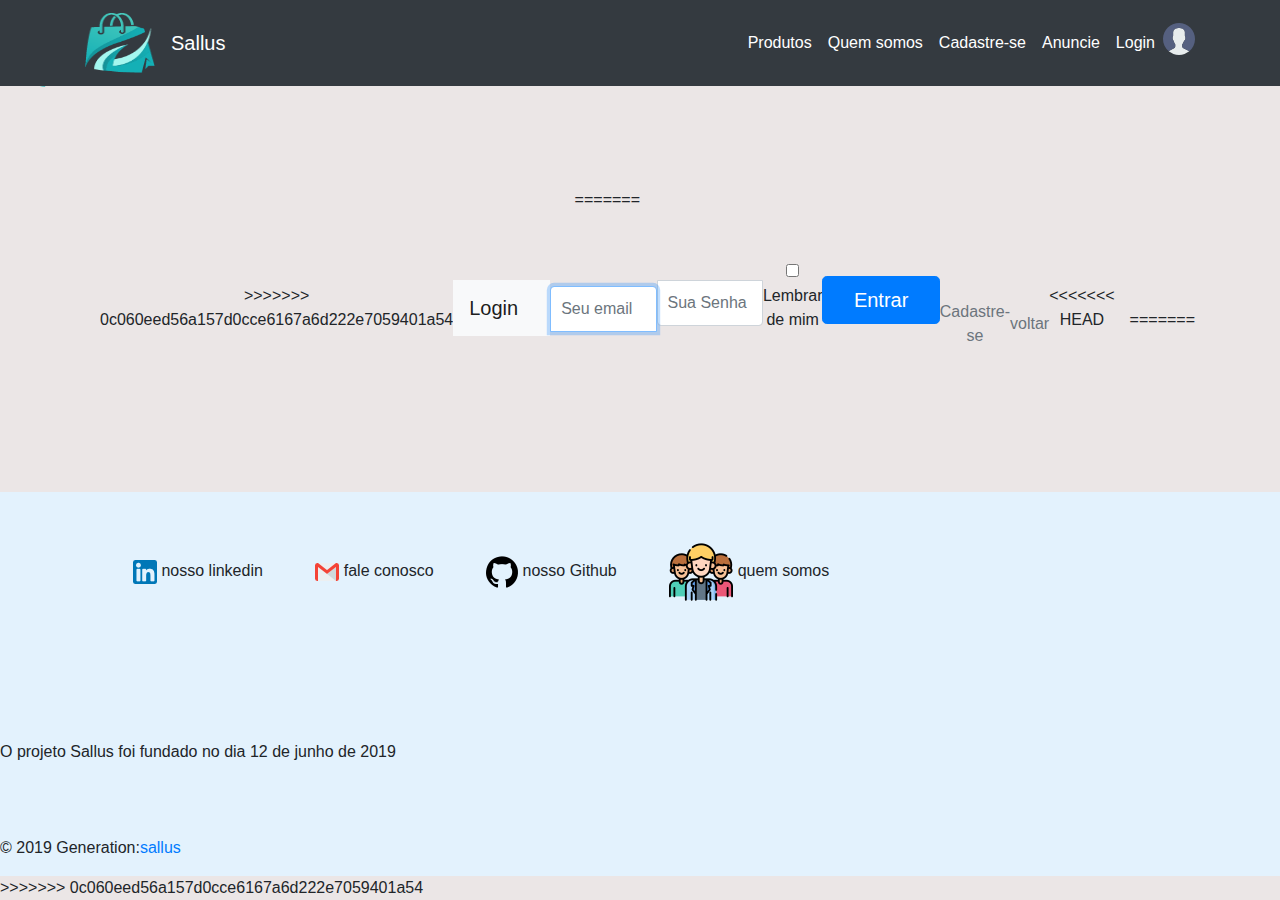
<file: login.html>
<!doctype html>
<html lang="pt-br">

<head>
    <meta charset="utf-8">
    <meta name="viewport" content="width=device-width, initial-scale=1, shrink-to-fit=no">
    <meta name="description" content="">
    <meta name="author" content="">
    <link rel="icon" href="../../../../favicon.ico">

<<<<<<< HEAD
    <title>homeLogin</title>
=======
    <title>Sallus - homeLogin</title>
>>>>>>> 0c060eed56a157d0cce6167a6d222e7059401a54

    <!-- css-->
    <link rel="stylesheet" type="text/css" href="css-bootstrap/bootstrap.min.css">
    <link rel="stylesheet" type="text/css" href="css/login.css">
</head>

<body>
<<<<<<< HEAD
    <!-- menu com imagem -->
    <nav class="container-fluid mb-5">
        <nav class="navbar navbar-light">
            <a class="navbar-brand" href="#">
                <img src="img/sallus_marca300.png" width="70" height="50" class="d-inline-block align-top" alt="">
                Entrar com login
            </a>
        </nav>
    </nav>

    <div class="container text-center">
        <form class="form-signin">

            <!-- Imagem e texto -->
=======
  <!-- navbar -->
  <nav class="navbar navbar-expand-lg navbar-dark bg-dark fixed-top">
      <div class="container">
          <a class="navbar-brand" href="produtos.html">
              <img src="img/sallus-logo300x.png" width="70" height="60" class="d-inline-block align-top" alt="">
          </a>
        <a class="navbar-brand" href="index.html">Sallus</a>
        <button class="navbar-toggler" type="button" data-toggle="collapse" data-target="#navbarResponsive" aria-controls="navbarResponsive" aria-expanded="false" aria-label="Toggle navigation">
          <span class="navbar-toggler-icon"></span>
        </button>
        <div class="collapse navbar-collapse" id="navbarResponsive">
          <ul class="navbar-nav ml-auto">
            <li class="nav-item active">
              <a class="nav-link" href="produtos.html">Produtos
                <span class="sr-only">(current)</span>
              </a>
            </li>
            <li class="nav-item active">
              <a class="nav-link" href="quemSomos.html">Quem somos</a>
            </li>
            <li class="nav-item active">
              <a class="nav-link" href="cadastro.html">Cadastre-se</a>
            </li>
            <li class="nav-item active ">
              <a class="nav-link" href="anuncie.html">Anuncie</a>
            </li>
            <li class="nav-item active ">
                <a class="nav-link" href="login.html">Login</a>
              </li>
            <div class="nav-item active">
                <a href="login.html" class="header-wrapicon1 dis-block m-r-9">
                  <img src="icons/user (1).png" class="header-icon1" alt="ICON">
                </a>
          </ul>
        </div>
      </div>
    </nav>
  

    <div class="container text-center mb-5">
        <form class="form-signin">
>>>>>>> 0c060eed56a157d0cce6167a6d222e7059401a54
            <nav class="navbar navbar-light bg-light">
                <a class="navbar-brand" href="#">
                    Login
                </a>
            </nav>
            <label for="inputEmail" class="sr-only">Endereço de email</label>
            <input type="email" id="inputEmail" class="form-control" placeholder="Seu email" required autofocus>
            <label for="inputPassword" class="sr-only">Senha</label>
            <input type="password" id="inputPassword" class="form-control" placeholder="Sua Senha" required>
            <div class="checkbox mb-3">
                <label>
                    <input type="checkbox" value="remember-me"> Lembrar de mim
                </label>
            </div>
            <button class="btn btn-lg btn-primary btn-block mb-3" type="submit">Entrar</button>
            <a class="mt-5 mb-3 text-muted" href="cadastro.html">Cadastre-se</a> <br>
            <a class="mt-5 mb-3 text-muted" href="index.html">voltar</a> 
<<<<<<< HEAD
            

        </form>

    </div>
=======

        </form>
    </div>

     <!--footer-->

  <footer class="page-footer font-small cyan darken-3">
        <div class="container">
          <div class="row">
            <div class="col-md-12 py-5">
              <div class="mb-5 flex-center">
    
                <!-- linkedin -->
                <a class="fb-ic" href="https://www.linkedin.com/company/sallus-ortopedia/">
                  <i class="fab fa-facebook-f fa-lg white-text mr-md-5 mr-3 fa-2x"> </i>
                  <img class="h-size2" src="icons/linkedin (1).png" alt="">
                </a>
                nosso linkedin
    
    
                <!-- email-->
                <a class="tw-ic" href="">
                  <i class="fab fa-twitter fa-lg white-text mr-md-5 mr-3 fa-2x"> </i>
                  <img class="h-size2" src="icons/gmail.png" alt="">
                </a>
                fale conosco
    
                <!-- github-->
                <a class="gplus-ic" href="https://github.com/CaiqueMatheus/Sallus">
                  <i class="fab fa-google-plus-g fa-lg white-text mr-md-5 mr-3 fa-2x"> </i>
                  <img class="h-size2" src="icons/github-logo (2).png" alt="">
                </a>
                nosso Github
    
                <!--quem somos -->
                <a class="li-ic" href="quemSomos.html">
                  <i class="fab fa-linkedin-in fa-lg white-text mr-md-5 mr-3 fa-2x"> </i>
                  <img class="h-size2" src="icons/group (1).png" alt="">
                </a>
                quem somos
    
              </div>
            </div>
          </div>
        </div>
    
        <p class="text-center">O projeto Sallus foi fundado no dia 12 de junho de 2019</p>
        <div class="footer-copyright text-center py-3">© 2019 Generation:
          <a href="index.html"> sallus</a>
        </div>
    
      </footer>


    </div>
    
>>>>>>> 0c060eed56a157d0cce6167a6d222e7059401a54
    <!-- Import do jQuery + JS do Bootstrap -->
  <script type="text/javascript" src="js/jquery-3.4.1.min.js"></script>
  <script type="text/javascript" src="js/bootstrap.min.js"></script>

</body>

</html>
</file>
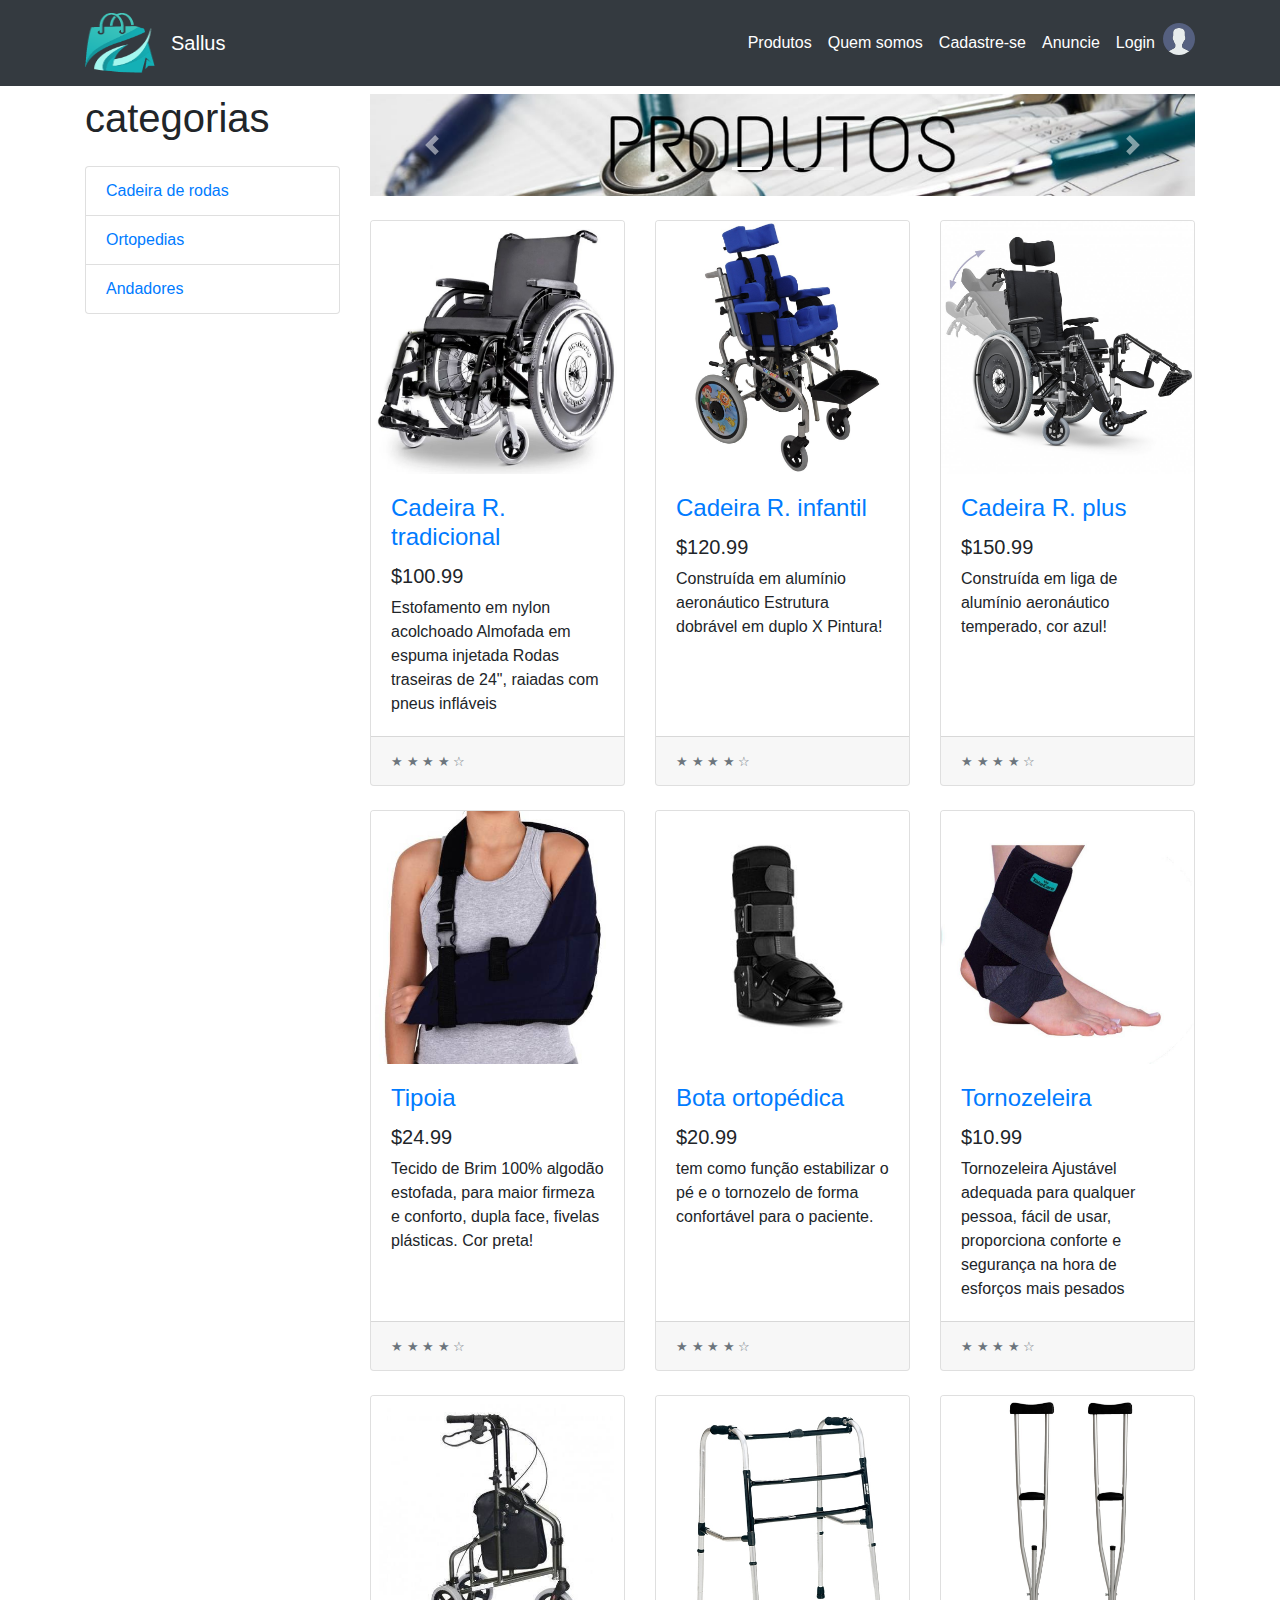
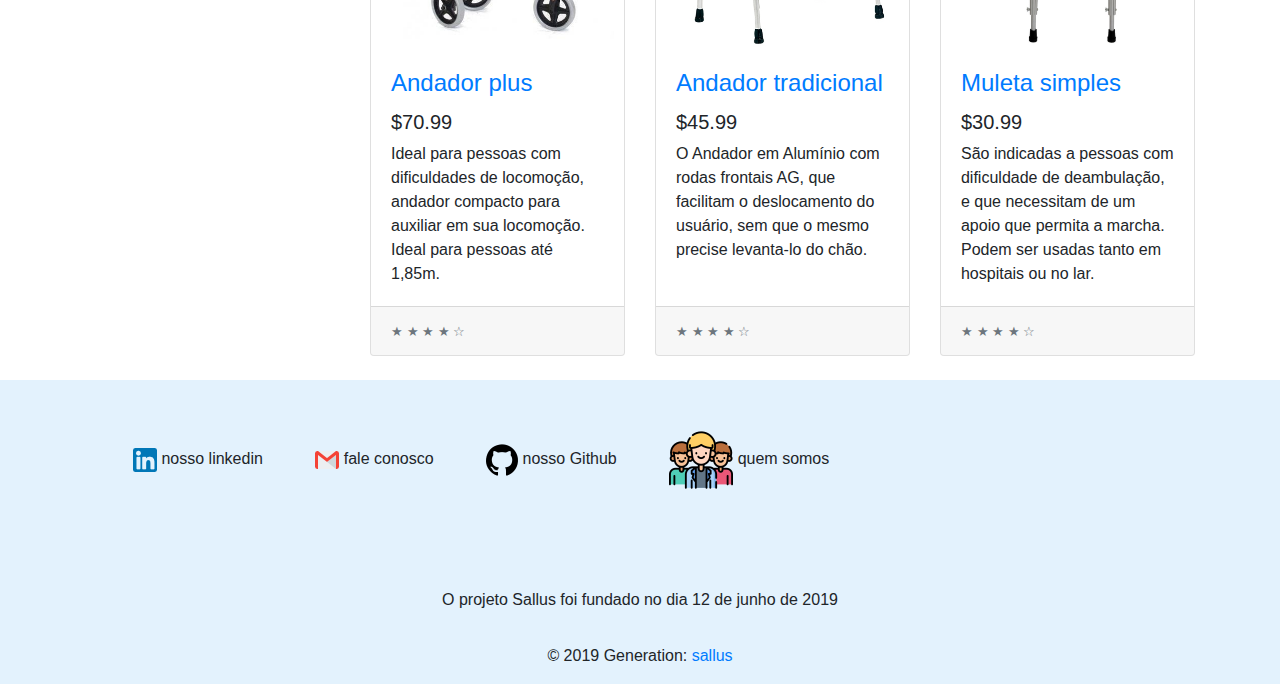
<file: produtos.html>
<!DOCTYPE html>
<html lang="en">

<head>

  <meta charset="utf-8">
  <meta name="viewport" content="width=device-width, initial-scale=1, shrink-to-fit=no">
  <meta name="description" content="">
  <meta name="author" content="">

  <title>Sallus - Produtos</title>

  <!--  CSS -->
  <link rel="stylesheet" type="text/css" href="css-bootstrap/bootstrap.min.css">
  <link rel="stylesheet" href="css/produtos.css">



</head>

<body>

  <!-- navbar -->
  <nav class="navbar navbar-expand-lg navbar-dark bg-dark fixed-top">
    <div class="container">
      <a class="navbar-brand" href="produtos.html">
        <img src="img/sallus-logo300x.png" width="70" height="60" class="d-inline-block align-top" alt="">
      </a>
      <a class="navbar-brand" href="index.html">Sallus</a>
      <button class="navbar-toggler" type="button" data-toggle="collapse" data-target="#navbarResponsive"
        aria-controls="navbarResponsive" aria-expanded="false" aria-label="Toggle navigation">
        <span class="navbar-toggler-icon"></span>
      </button>
      <div class="collapse navbar-collapse" id="navbarResponsive">
        <ul class="navbar-nav ml-auto">
          <li class="nav-item active">
            <a class="nav-link" href="produtos.html">Produtos
              <span class="sr-only">(current)</span>
            </a>
          </li>
          <li class="nav-item active">
            <a class="nav-link" href="quemSomos.html">Quem somos</a>
          </li>
          <li class="nav-item active">
            <a class="nav-link" href="cadastro.html">Cadastre-se</a>
          </li>
          <li class="nav-item active ">
            <a class="nav-link" href="anuncie.html">Anuncie</a>
          </li>
          <li class="nav-item active ">
            <a class="nav-link" href="login.html">Login</a>
          </li>
          <div class="nav-item active">
            <a href="login.html" class="header-wrapicon1 dis-block m-r-9">
              <img src="icons/user (1).png" class="header-icon1" alt="ICON">
            </a>
        </ul>
      </div>
    </div>
  </nav>

  <!-- categoria -->
  <div class="container">

    <div class="row">

      <div class="col-lg-3">

        <h1 class="my-4">categorias</h1>
        <div class="list-group">
          <a href="#" class="list-group-item">Cadeira de rodas</a>
          <a href="#" class="list-group-item">Ortopedias</a>
          <a href="#" class="list-group-item">Andadores</a>
        </div>

      </div>

      <!--carroussel-->
      <div class="col-lg-9">

        <div id="carouselExampleIndicators" class="carousel slide my-4" data-ride="carousel">
          <ol class="carousel-indicators">
            <li data-target="#carouselExampleIndicators" data-slide-to="0" class="active"></li>
            <li data-target="#carouselExampleIndicators" data-slide-to="1"></li>
            <li data-target="#carouselExampleIndicators" data-slide-to="2"></li>
          </ol>
          <div class="carousel-inner" role="listbox">
            <div class="carousel-item active">
              <img class="d-block img-fluid" src="img/produtos.jpg" alt="First slide">
            </div>
            <div class="carousel-item">
              <img class="d-block img-fluid" src="img/produtos.jpg" alt="Second slide">
            </div>
            <div class="carousel-item">
              <img class="d-block img-fluid" src="img/produtos.jpg" alt="Third slide">
            </div>
          </div>
          <a class="carousel-control-prev" href="#carouselExampleIndicators" role="button" data-slide="prev">
            <span class="carousel-control-prev-icon" aria-hidden="true"></span>
            <span class="sr-only">Voltar</span>
          </a>
          <a class="carousel-control-next" href="#carouselExampleIndicators" role="button" data-slide="next">
            <span class="carousel-control-next-icon" aria-hidden="true"></span>
            <span class="sr-only">Proximo</span>
          </a>
        </div>

        <div class="row">

          <div class="col-lg-4 col-md-6 mb-4">
            <div class="card h-100">
              <a href="detalhesProduto.html"><img class="card-img-top" src="img/cadeira.jpg" alt=""></a>
              <div class="card-body">
                <h4 class="card-title">
                  <a href="#">Cadeira R. tradicional</a>
                </h4>
                <h5>$100.99</h5>
                <p class="card-text">Estofamento em nylon acolchoado Almofada em espuma injetada Rodas traseiras de 24",
                  raiadas com pneus infláveis</p>
              </div>
              <div class="card-footer">
                <small class="text-muted">&#9733; &#9733; &#9733; &#9733; &#9734;</small>
              </div>
            </div>
          </div>

          <div class="col-lg-4 col-md-6 mb-4">
            <div class="card h-100">
              <a href="detalhesProduto.html"><img class="card-img-top" src="img/cadeirainfantil.jpg" alt=""></a>
              <div class="card-body">
                <h4 class="card-title">
                  <a href="#">Cadeira R. infantil</a>
                </h4>
                <h5>$120.99</h5>
                <p class="card-text"> Construída em alumínio aeronáutico Estrutura dobrável em duplo X Pintura!
                </p>
              </div>
              <div class="card-footer">
                <small class="text-muted">&#9733; &#9733; &#9733; &#9733; &#9734;</small>
              </div>
            </div>
          </div>

          <div class="col-lg-4 col-md-6 mb-4">
            <div class="card h-100">
              <a href="detalhesProduto.html"><img class="card-img-top" src="img/cadeirareclinavel.jpg" alt=""></a>
              <div class="card-body">
                <h4 class="card-title">
                  <a href="#">Cadeira R. plus</a>
                </h4>
                <h5>$150.99</h5>
                <p class="card-text">Construída em liga de alumínio aeronáutico temperado, cor azul!
                </p>
              </div>
              <div class="card-footer">
                <small class="text-muted">&#9733; &#9733; &#9733; &#9733; &#9734;</small>
              </div>
            </div>
          </div>

          <div class="col-lg-4 col-md-6 mb-4">
            <div class="card h-100">
              <a href="detalhesProduto.html"><img class="card-img-top" src="img/tipoia.jpg" alt=""></a>
              <div class="card-body">
                <h4 class="card-title">
                  <a href="#">Tipoia</a>
                </h4>
                <h5>$24.99</h5>
                <p class="card-text">Tecido de Brim 100% algodão estofada, para maior firmeza e conforto, dupla face,
                  fivelas plásticas. Cor preta!</p>
              </div>
              <div class="card-footer">
                <small class="text-muted">&#9733; &#9733; &#9733; &#9733; &#9734;</small>
              </div>
            </div>
          </div>

          <div class="col-lg-4 col-md-6 mb-4">
            <div class="card h-100">
              <a href="detalhesProduto.html"><img class="card-img-top" src="img/bota3.jpg" alt=""></a>
              <div class="card-body">
                <h4 class="card-title">
                  <a href="#">Bota ortopédica</a>
                </h4>
                <h5>$20.99</h5>
                <p class="card-text">tem como função estabilizar o pé e o tornozelo de forma confortável para o
                  paciente.</p>
              </div>
              <div class="card-footer">
                <small class="text-muted">&#9733; &#9733; &#9733; &#9733; &#9734;</small>
              </div>
            </div>
          </div>

          <div class="col-lg-4 col-md-6 mb-4">
            <div class="card h-100">
              <a href="detalhesProduto.html"><img class="card-img-top" src="img/tornozeleira.jpg" alt=""></a>
              <div class="card-body">
                <h4 class="card-title">
                  <a href="#">Tornozeleira</a>
                </h4>
                <h5>$10.99</h5>
                <p class="card-text">Tornozeleira Ajustável adequada para qualquer pessoa, fácil de usar, proporciona
                  conforte e segurança na hora de esforços mais pesados
                </p>
              </div>
              <div class="card-footer">
                <small class="text-muted">&#9733; &#9733; &#9733; &#9733; &#9734;</small>
              </div>
            </div>
          </div>

          <div class="col-lg-4 col-md-6 mb-4">
            <div class="card h-100">
              <a href="checkout.html"><img class="card-img-top" src="img/andador3.jpg" alt=""></a>
              <div class="card-body">
                <h4 class="card-title">
                  <a href="#">Andador plus</a>
                </h4>
                <h5>$70.99</h5>
                <p class="card-text">Ideal para pessoas com dificuldades de locomoção,
                  andador compacto para auxiliar em sua locomoção. Ideal para pessoas até 1,85m.</p>
              </div>
              <div class="card-footer">
                <small class="text-muted">&#9733; &#9733; &#9733; &#9733; &#9734;</small>
              </div>
            </div>
          </div>

          <div class="col-lg-4 col-md-6 mb-4">
            <div class="card h-100">
              <a href="detalhesProduto.html"><img class="card-img-top" src="img/andadorsimples.jpg" alt=""></a>
              <div class="card-body">
                <h4 class="card-title">
                  <a href="#">Andador tradicional</a>
                </h4>
                <h5>$45.99</h5>
                <p class="card-text">O Andador em Alumínio com rodas frontais AG, que facilitam o deslocamento do
                  usuário, sem que o mesmo precise levanta-lo do chão.
                </p>
              </div>
              <div class="card-footer">
                <small class="text-muted">&#9733; &#9733; &#9733; &#9733; &#9734;</small>
              </div>
            </div>
          </div>

          <div class="col-lg-4 col-md-6 mb-4">
            <div class="card h-100">
              <a href="detalhesProduto.html"><img class="card-img-top" src="img/muletas.jpg" alt=""></a>
              <div class="card-body">
                <h4 class="card-title">
                  <a href="#">Muleta simples</a>
                </h4>
                <h5>$30.99</h5>
                <p class="card-text">São indicadas a pessoas com dificuldade de deambulação, e que necessitam de um
                  apoio que permita a marcha. Podem ser usadas tanto em hospitais ou no lar.
                </p>
              </div>
              <div class="card-footer">
                <small class="text-muted">&#9733; &#9733; &#9733; &#9733; &#9734;</small>
              </div>
            </div>
          </div>
        </div>
      </div>
    </div>
  </div>

  <!--footer-->
  <footer class="page-footer font-small cyan darken-3">
    <div class="container">
      <div class="row">
        <div class="col-md-12 py-5">
          <div class="mb-5 flex-center">

            <!-- linkedin -->
            <a class="fb-ic" href="https://www.linkedin.com/company/sallus-ortopedia/">
              <i class="fab fa-facebook-f fa-lg white-text mr-md-5 mr-3 fa-2x"> </i>
              <img class="h-size2" src="icons/linkedin (1).png" alt="">
            </a>
            nosso linkedin


            <!-- email-->
            <a class="tw-ic" href="">
              <i class="fab fa-twitter fa-lg white-text mr-md-5 mr-3 fa-2x"> </i>
              <img class="h-size2" src="icons/gmail.png" alt="">
            </a>
            fale conosco

            <!-- github-->
            <a class="gplus-ic" href="https://github.com/CaiqueMatheus/Sallus">
              <i class="fab fa-google-plus-g fa-lg white-text mr-md-5 mr-3 fa-2x"> </i>
              <img class="h-size2" src="icons/github-logo (2).png" alt="">
            </a>
            nosso Github

            <!--quem somos -->
            <a class="li-ic" href="quemSomos.html">
              <i class="fab fa-linkedin-in fa-lg white-text mr-md-5 mr-3 fa-2x"> </i>
              <img class="h-size2" src="icons/group (1).png" alt="">
            </a>
            quem somos

          </div>
        </div>
      </div>
    </div>

    <p class="text-center">O projeto Sallus foi fundado no dia 12 de junho de 2019</p>

    <div class="footer-copyright text-center py-3">© 2019 Generation:
      <a href="index.html"> sallus</a>
    </div>

  </footer>


  <!-- jQuery + JS -->
  <script type="text/javascript" src="js/jquery-3.4.1.min.js"></script>
  <script type="text/javascript" src="js/bootstrap.min.js"></script>


</body>

</html>
</file>
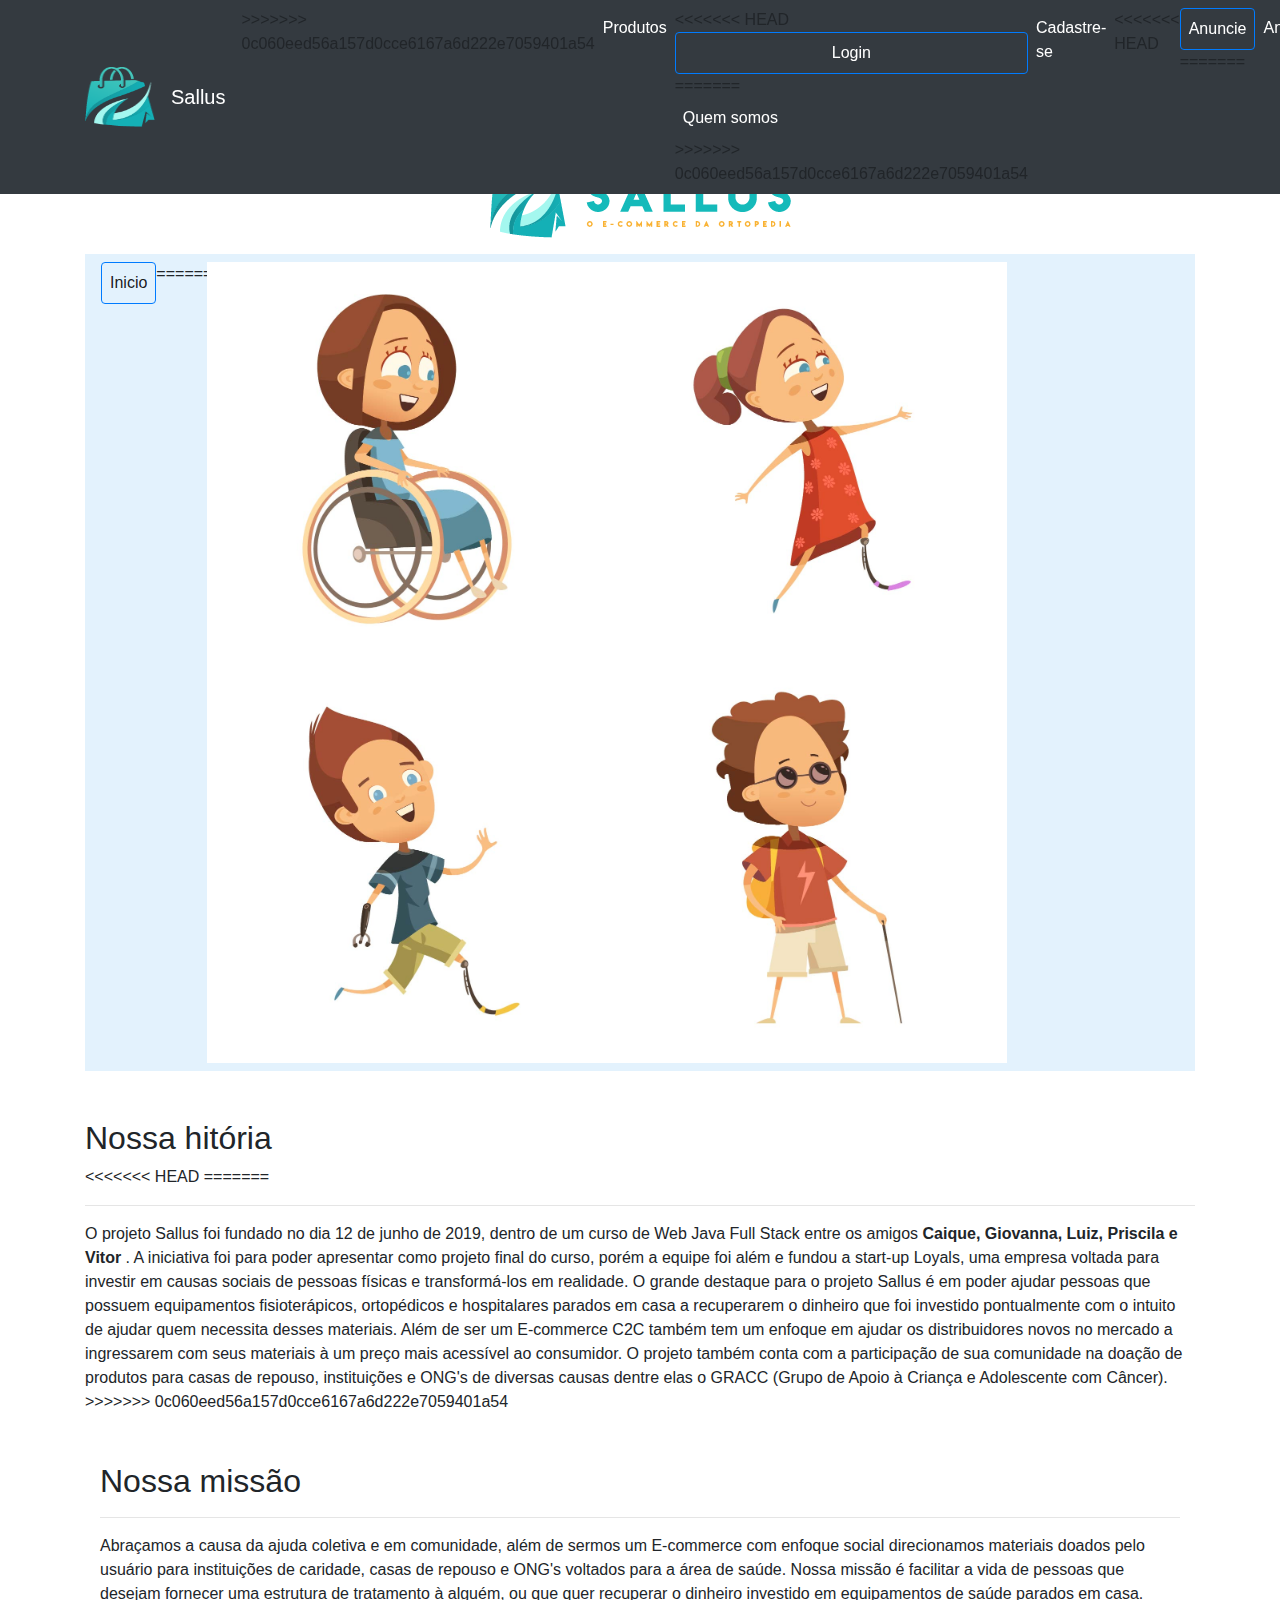
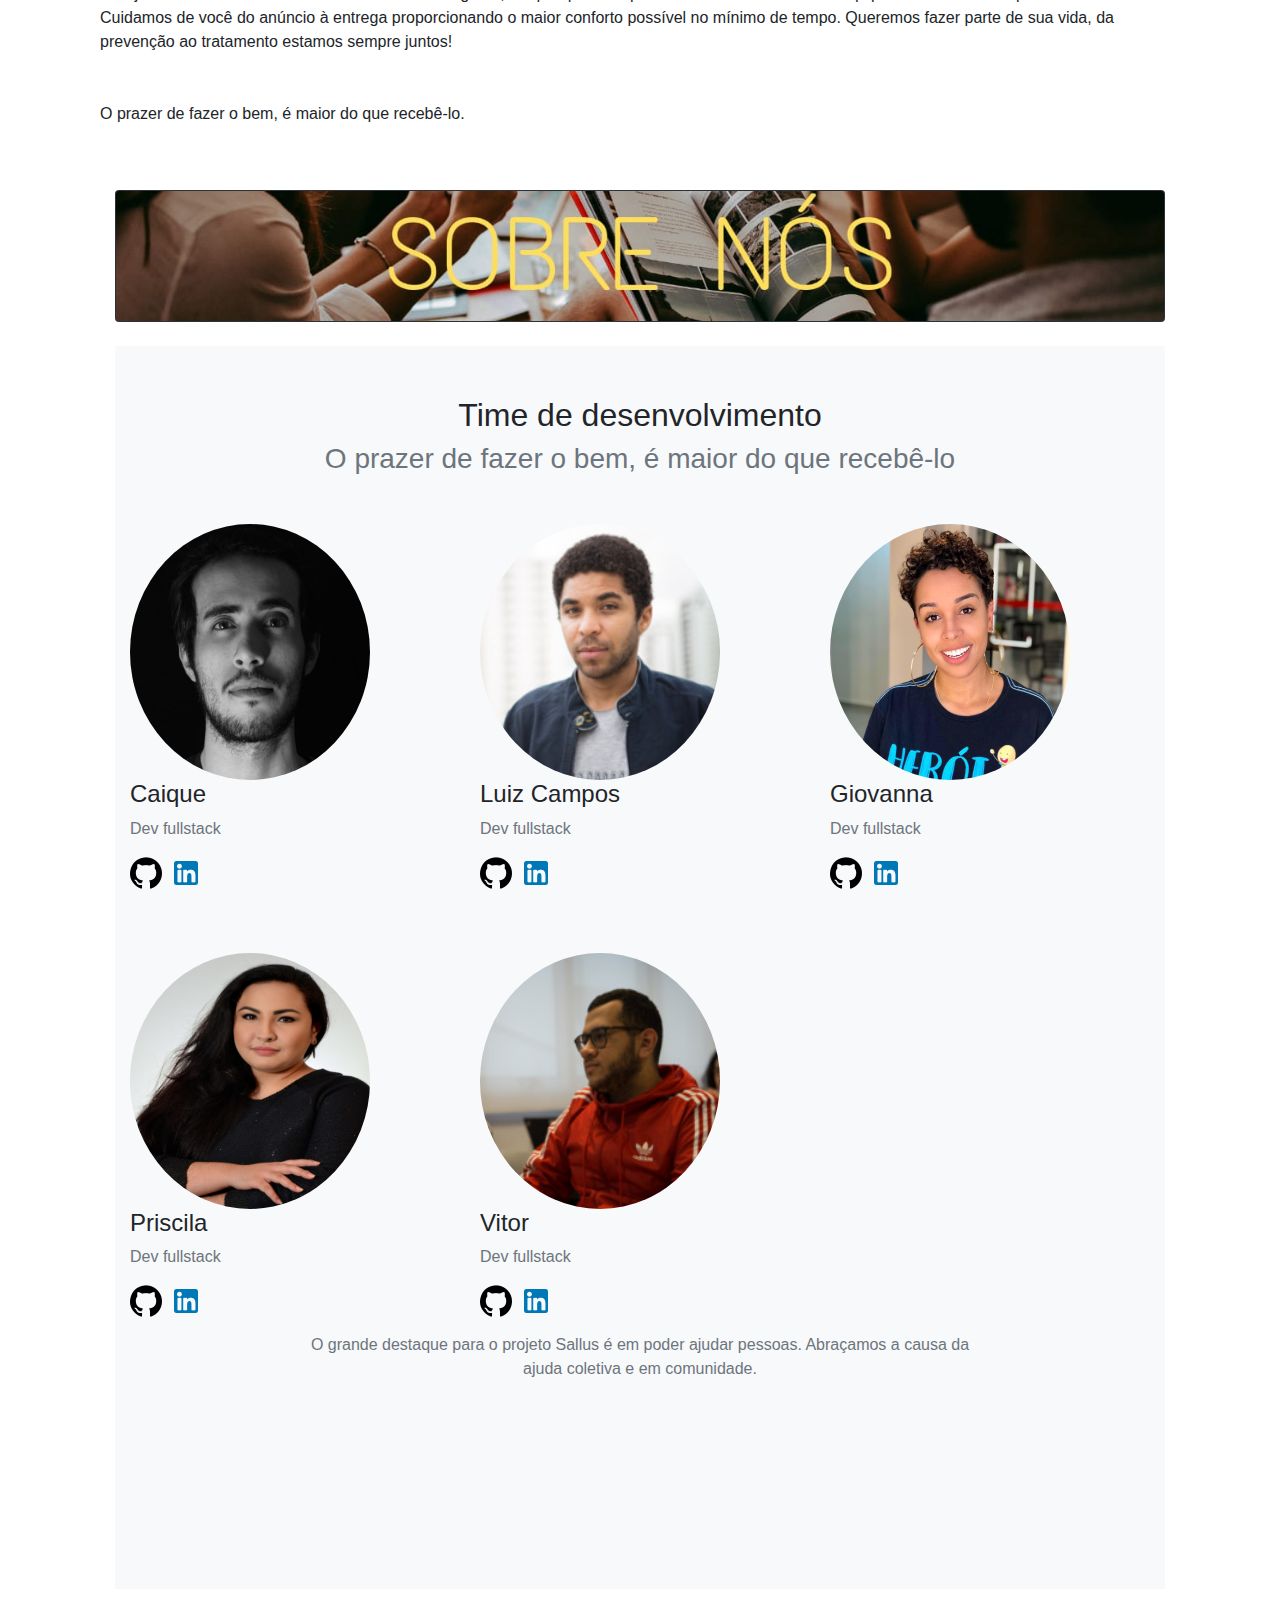
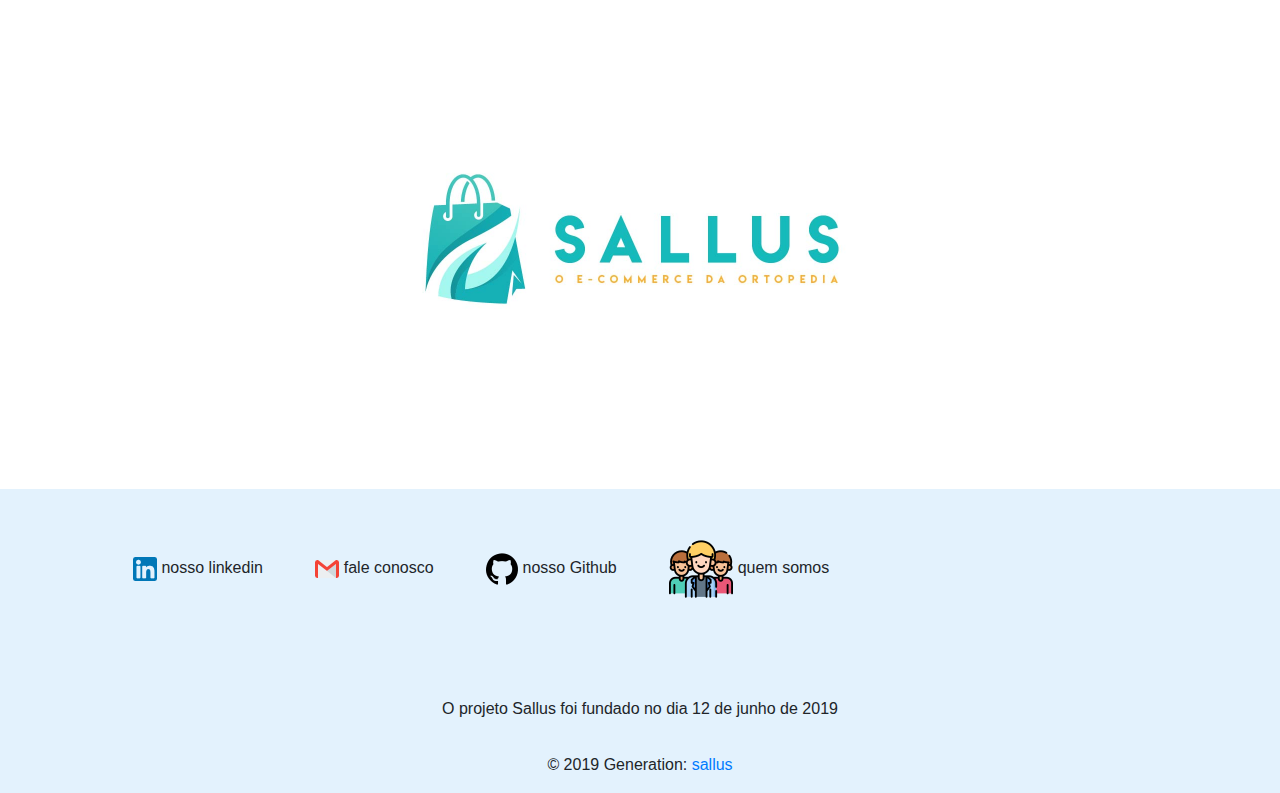
<file: quemSomos.html>
<!--CAMPO HEAD -->
<!DOCTYPE html>
<html lang="pt-br">

<head>
  <meta charset="UTF-8">
  <meta name="viewport" content="width=device-width, initial-scale=1.0">
  <meta http-equiv="X-UA-Compatible" content="ie=edge">
  <link rel="stylesheet" type="text/css" href="css-bootstrap/bootstrap.min.css">
  <link rel="stylesheet" type="text/css" href="css/quemSomos.css">
  <title>Sallus - QuemSomos</title>
</head>

<body>
<<<<<<< HEAD
  <!-- CAMPO HEADER -->

  <div class="container">
    <header class="p-3">
      <div class="container text-center">
        <img src="img/sallus_marca300.png" alt="Logo saude">
      </div>
    </header>


    <!-- MENU DE NAVEGAÇÃO -->
    <nav class="navbar navbar-expand-lg navbar-light mb-5" style="background-color: #e3f2fd;">
      <div class="collapse navbar-collapse" id="navbarSupportedContent">
        <ul class="navbar-nav mr-auto">
          <li class="nav-item  active">
            <a class="nav-link btn btn-outline-primary" href="./index.html">Inicio</a>
          </li>
=======
  <!-- navbar -->
  <nav class="navbar navbar-expand-lg navbar-dark bg-dark fixed-top">
    <div class="container">
      <a class="navbar-brand" href="produtos.html">
        <img src="img/sallus-logo300x.png" width="70" height="60" class="d-inline-block align-top" alt="">
      </a>
      <a class="navbar-brand" href="index.html">Sallus</a>
      <button class="navbar-toggler" type="button" data-toggle="collapse" data-target="#navbarResponsive"
        aria-controls="navbarResponsive" aria-expanded="false" aria-label="Toggle navigation">
        <span class="navbar-toggler-icon"></span>
      </button>
      <div class="collapse navbar-collapse" id="navbarResponsive">
        <ul class="navbar-nav ml-auto">
>>>>>>> 0c060eed56a157d0cce6167a6d222e7059401a54
          <li class="nav-item active">
            <a class="nav-link" href="produtos.html">Produtos
              <span class="sr-only">(current)</span>
            </a>
          </li>
          <li class="nav-item active">
<<<<<<< HEAD
            <a class="nav-link btn btn-outline-primary" href="./login.html">Login</a>
=======
            <a class="nav-link" href="quemSomos.html">Quem somos</a>
>>>>>>> 0c060eed56a157d0cce6167a6d222e7059401a54
          </li>
          <li class="nav-item active">
            <a class="nav-link" href="cadastro.html">Cadastre-se</a>
          </li>
<<<<<<< HEAD
          <li class="nav-item active">
            <a class="nav-link btn btn-outline-primary" href="./anuncie.html" tabindex="-1" aria-disabled="true">Anuncie</a>
=======
          <li class="nav-item active ">
            <a class="nav-link" href="anuncie.html">Anuncie</a>
          </li>
          <li class="nav-item active ">
            <a class="nav-link" href="login.html">Login</a>
>>>>>>> 0c060eed56a157d0cce6167a6d222e7059401a54
          </li>
          <div class="nav-item active">
            <a href="login.html" class="header-wrapicon1 dis-block m-r-9">
              <img src="icons/user (1).png" class="header-icon1" alt="ICON">
            </a>
        </ul>
      </div>
    </div>
  </nav>

  <!-- section -->

  <div class="images-mobile row">
    <img src="Sallus- Visual Identity/sallus-_art-04.jpg" width="400px">
    <img src="Sallus- Visual Identity/sallus-_art-06.jpg" width="400px">
    <img src="Sallus- Visual Identity/sallus-_art-07.jpg" width="400px">
    <img src="Sallus- Visual Identity/sallus-_art-03.jpg" width="400px">


  </div>
  </div>
  </div>


  <div class="container">
    <h2 class="titles-texts mb-2">Nossa hitória</h2>

<<<<<<< HEAD
 <!-- section -->
=======
    <hr class="line-blue">

    <p class="texts mb-5">
      O projeto Sallus foi fundado no dia 12 de junho de 2019, dentro de um curso de Web Java Full Stack entre os amigos
      <b>
        Caique, Giovanna, Luiz, Priscila e Vitor </b>. A iniciativa foi para poder apresentar como projeto final do
      curso,
      porém a equipe foi além e fundou a start-up Loyals, uma empresa voltada para investir em causas sociais de pessoas
      físicas e transformá-los em realidade. O grande destaque para o projeto Sallus é em poder ajudar pessoas que
      possuem equipamentos fisioterápicos, ortopédicos e hospitalares parados em casa a recuperarem o dinheiro que foi
      investido pontualmente com o intuito de ajudar quem necessita desses materiais. Além de ser um E-commerce C2C
      também tem um enfoque em ajudar os distribuidores novos no mercado a ingressarem com seus materiais à um preço
      mais acessível ao consumidor. O projeto também conta com a participação de sua comunidade na doação de produtos
      para casas de repouso, instituições e ONG's de diversas causas dentre elas o GRACC (Grupo de Apoio à Criança e
      Adolescente com Câncer).

>>>>>>> 0c060eed56a157d0cce6167a6d222e7059401a54



    </p>

    <div class="container">
      <h2 class="titles-texts mb-2">Nossa missão</h2>

      <hr class="line-blue">

      <p class="texts mb-5">
        Abraçamos a causa da ajuda coletiva e em comunidade, além de sermos um E-commerce com enfoque social
        direcionamos materiais doados pelo usuário para instituições de caridade, casas de repouso e ONG's voltados para
        a área de saúde. Nossa missão é facilitar a vida de pessoas que desejam fornecer uma estrutura de tratamento à
        alguém, ou que quer recuperar o dinheiro investido em equipamentos de saúde parados em casa. Cuidamos de você do
        anúncio à entrega proporcionando o maior conforto possível no mínimo de tempo. Queremos fazer parte de sua vida,
        da prevenção ao tratamento estamos sempre juntos!
      </p>

      <p>
        O prazer de fazer o bem, é maior do que recebê-lo.
      </p>

      <div class="container pt-5">
        <div class="card bg-dark text-black mb-4">
          <img src="img/sobrenos1.jpg" class="card-img" alt="...">
          <div class="card-img-overlay">
          </div>
        </div>

        <!-- Team -->
        <section class="bg-light page-section" id="team">
          <div class="container">
            <div class="row">
              <div class="col-lg-12 text-center">
                <h2 class="section-heading ">Time de desenvolvimento </h2>
                <h3 class="section-subheading text-muted mb-5">O prazer de fazer o bem, é maior do que recebê-lo</h3>
              </div>
            </div>
            <div class="row">
              <div class="col-sm-4">
                <div class="team-member">
                  <img class="mx-auto rounded-circle" src="img/caique.jpg" alt="">
                  <h4>Caique</h4>
                  <p class="text-muted">Dev fullstack</p>
                  <ul class="list-inline social-buttons">
                    <li class="list-inline-item">
                      <a href="https://github.com/CaiqueMatheus">
                        <img src="icons/github-logo (2).png" alt="">
                      </a>
                    </li>
                    <li class="list-inline-item">
                      <a href="https://www.linkedin.com/in/caiquematheus/">
                        <img src="icons/linkedin (1).png" alt="">
                      </a>
                    </li>
                  </ul>
                </div>
              </div>
              <div class="col-sm-4">
                <div class="team-member">
                  <img class="mx-auto rounded-circle" src="img/Luiz.jpeg" alt="">
                  <h4>Luiz Campos</h4>
                  <p class="text-muted">Dev fullstack</p>
                  <ul class="list-inline social-buttons">
                    <li class="list-inline-item">
                      <a href="https://github.com/luizcamposbrown">
                        <img src="icons/github-logo (2).png" alt="">
                      </a>
                    </li>
                    <li class="list-inline-item">
                      <a href="https://www.linkedin.com/in/luizccampos/">
                        <img src="icons/linkedin (1).png" alt="">
                      </a>
                    </li>
                  </ul>
                </div>
              </div>
              <div class="col-sm-4 mb-5">
                <div class="team-member">
                  <img class="mx-auto rounded-circle" src="img/giovanna.jpg" alt="">
                  <h4>Giovanna</h4>
                  <p class="text-muted">Dev fullstack </p>
                  <ul class="list-inline social-buttons">
                    <li class="list-inline-item">
                      <a href="https://github.com/giovannamotta">
                        <img src="icons/github-logo (2).png" alt="">
                      </a>
                    </li>
                    <li class="list-inline-item">
                      <a href="https://www.linkedin.com/in/giovanna-motta/">
                        <img src="icons/linkedin (1).png" alt="">
                      </a>
                    </li>
                  </ul>
                </div>
              </div>

              <div class="col-sm-4">
                <div class="team-member">
                  <img class="mx-auto rounded-circle" src="img/priscila.jpg" alt="">
                  <h4>Priscila</h4>
                  <p class="text-muted">Dev fullstack </p>
                  <ul class="list-inline social-buttons">
                    <li class="list-inline-item">
                      <a href="https://github.com/PrihNakahara">
                        <img src="icons/github-logo (2).png" alt="">
                      </a>
                    </li>
                    <li class="list-inline-item">
                      <a href="https://www.linkedin.com/in/priscila-nakahara/">
                        <img src="icons/linkedin (1).png" alt="">
                      </a>
                    </li>
                  </ul>
                </div>
              </div>

              <div class="col-sm-4">
                <div class="team-member">
                  <img class="mx-auto rounded-circle" src="img/vitor.jpg" alt="">
                  <h4>Vitor</h4>
                  <p class="text-muted">Dev fullstack </p>
                  <ul class="list-inline social-buttons">
                    <li class="list-inline-item">
                      <a href="https://github.com/vitorhorvath">
                        <img src="icons/github-logo (2).png" alt="">
                      </a>
                    </li>
                    <li class="list-inline-item">
                      <a href="https://www.linkedin.com/in/dev-vitor-horvath/">
                        <img src="icons/linkedin (1).png" alt="">
                      </a>
                    </li>
                  </ul>
                </div>
              </div>

            </div>
            <div class="row">
              <div class="col-lg-8 mx-auto text-center">
                <p class="large text-muted"> O grande destaque para o projeto Sallus é em poder ajudar pessoas.
                  Abraçamos a causa da ajuda coletiva e em comunidade.</p>
              </div>
            </div>
          </div>
      </div>
    </div>
  </div>
  </section>

  <div class="size-divs images-mobile ">
    <img src="img/Sallus-orizontal.jpg" class="img-fluid" alt="Imagem responsiva" width="500">
  </div>

  <!--footer-->
  <footer class="page-footer font-small cyan darken-3">
    <div class="container">
      <div class="row">
        <div class="col-md-12 py-5">
          <div class="mb-5 flex-center">

            <!-- linkedin -->
            <a class="fb-ic" href="https://www.linkedin.com/company/sallus-ortopedia/">
              <i class="fab fa-facebook-f fa-lg white-text mr-md-5 mr-3 fa-2x"> </i>
              <img class="h-size2" src="icons/linkedin (1).png" alt="">
            </a>
            nosso linkedin

            <!-- email-->
            <a class="tw-ic" href="">
              <i class="fab fa-twitter fa-lg white-text mr-md-5 mr-3 fa-2x"> </i>
              <img class="h-size2" src="icons/gmail.png" alt="">
            </a>
            fale conosco

            <!-- github-->
            <a class="gplus-ic" href="https://github.com/CaiqueMatheus/Sallus">
              <i class="fab fa-google-plus-g fa-lg white-text mr-md-5 mr-3 fa-2x"> </i>
              <img class="h-size2" src="icons/github-logo (2).png" alt="">
            </a>
            nosso Github

            <!--quem somos -->
            <a class="li-ic" href="quemSomos.html">
              <i class="fab fa-linkedin-in fa-lg white-text mr-md-5 mr-3 fa-2x"> </i>
              <img class="h-size2" src="icons/group (1).png" alt="">
            </a>
            quem somos

          </div>
        </div>
      </div>
    </div>

    <p class="text-center">O projeto Sallus foi fundado no dia 12 de junho de 2019</p>

    <div class="footer-copyright text-center py-3">© 2019 Generation:
      <a href="index.html"> sallus</a>
    </div>

  </footer>

  <!-- Import do jQuery + JS do Bootstrap -->
  <script type="text/javascript" src="js/jquery-3.4.1.min.js"></script>
  <script type="text/javascript" src="js/bootstrap.min.js"></script>
  </div>
</body>

</html>
</file>
<file: css/index.css>
body{
padding-top: 110px;
}

.carousel-inner,.img {
    height: 30rem;     
}
.page-footer{
	background-color: #e3f2fd;
}



.page-section {
    padding: 100px 0;
  }
  
  .mx-auto {
      width: 13rem;
      height: 14rem;
  }
  .produtos{

    font-size: 70px;
    font-weight: 700;
	line-height: 75px;
	margin-top: 50px;
    margin-bottom: 50px;
	font-family: Arial, Helvetica, sans-serif;
	text-align: center;

  }

  .section-heading{
	  font-weight: 700;
  }
</file>
<file: css/anuncio.css>
<<<<<<< HEAD
.container-fluid{
    background-color: rgba(172, 222, 215, 0.99); 
   
    }
    
    
    body{
  background-color: #ebe6e6;
}

    element.style {
    }

    form#aiform {
    }

    *, :after, :before {
      box-sizing: border-box;
  }

  form {
    display: block;
    margin-top: 0em;
}

html {
  font-family: sans-serif;
  line-height: 1.15;
  -ms-text-size-adjust: 100%;
  -webkit-text-size-adjust: 100%;
=======
		
	body{
	background-color: #ebe6e6;
}

		*, :after, :before {
			box-sizing: border-box;
	}

	form {
		display: block;
		margin-top: 0em;
}

html {
	font-family: sans-serif;
	line-height: 1.15;
	-ms-text-size-adjust: 100%;
	-webkit-text-size-adjust: 100%;
>>>>>>> 0c060eed56a157d0cce6167a6d222e7059401a54
}


/* leyaut da foto*/

.imagePreview {
<<<<<<< HEAD
    width: 100%;
    height: 180px;
    background-position: center center;
  background:url(http://cliquecities.com/assets/no-image-e3699ae23f866f6cbdf8ba2443ee5c4e.jpg);
  background-color:#fff;
    background-size: cover;
  background-repeat:no-repeat;
    display: inline-block;
  box-shadow:0px -3px 6px 2px rgba(0,0,0,0.2);
}
.btn-primary
{
  display:block;
  border-radius:0px;
  box-shadow:0px 4px 6px 2px rgba(0,0,0,0.2);
  margin-top:-5px;
}
.imgUp
{
  margin-bottom:15px;
}
.del
{
  position:absolute;
  top:0px;
  right:15px;
  width:30px;
  height:30px;
  text-align:center;
  line-height:30px;
  background-color:rgba(255,255,255,0.6);
  cursor:pointer;
}
.imgAdd
{
  width:30px;
  height:30px;
  border-radius:50%;
  background-color:#4bd7ef;
  color:black;
  box-shadow:0px 0px 2px 1px rgba(0,0,0,0.2);
  text-align:center;
  line-height:30px;
  margin-top:0px;
  cursor:pointer;
  font-size:15px;

}

.btn-lg  {
}
=======
		width: 100%;
		height: 180px;
		background-position: center center;
	background:url(http://cliquecities.com/assets/no-image-e3699ae23f866f6cbdf8ba2443ee5c4e.jpg);
	background-color:#fff;
		background-size: cover;
	background-repeat:no-repeat;
		display: inline-block;
	box-shadow:0px -3px 6px 2px rgba(0,0,0,0.2);
}
.btn-primary
{
	display:block;
	border-radius:0px;
	box-shadow:0px 4px 6px 2px rgba(0,0,0,0.2);
	margin-top:-5px;
}
.imgUp
{
	margin-bottom:15px;
}
.del
{
	position:absolute;
	top:0px;
	right:15px;
	width:30px;
	height:30px;
	text-align:center;
	line-height:30px;
	background-color:rgba(255,255,255,0.6);
	cursor:pointer;
}
.imgAdd
{
	width:30px;
	height:30px;
	border-radius:50%;
	background-color:#4bd7ef;
	color:black;
	box-shadow:0px 0px 2px 1px rgba(0,0,0,0.2);
	text-align:center;
	line-height:30px;
	margin-top:0px;
	cursor:pointer;
	font-size:15px;

}
.page-footer{
	background-color: #e3f2fd;
}

>>>>>>> 0c060eed56a157d0cce6167a6d222e7059401a54
</file>
<file: css/cadastro.css>
<<<<<<< HEAD
.container-fluid{
    background-color: rgba(172, 222, 215, 0.99); 
   
    }
    
    
    body  {
      background-color: #ebe6e6;
    }
    form {
      background-color: white;
    }
    
    form{
=======


    body  {
      background-color: #ebe6e6;
      padding-top: 150px;
      
    }

    form{
      background-color: white;
>>>>>>> 0c060eed56a157d0cce6167a6d222e7059401a54
      width: 100%;
      max-width: 330px;
      padding: 15px;
      margin: auto;
    }
<<<<<<< HEAD
    h3 {
      font-family: 'Varela Round', sans-serif;
    }
=======

    h3 {
      font-family: 'Varela Round', sans-serif;
    }

>>>>>>> 0c060eed56a157d0cce6167a6d222e7059401a54
    .btn-primary {
      justify-content: flex-start;
      line-height: 1;
      display: inline-block;
      width: auto;
      min-width: 142px;
<<<<<<< HEAD
    }
=======
    }
    
    .page-footer{
      background-color: #e3f2fd;
    }
   

    
>>>>>>> 0c060eed56a157d0cce6167a6d222e7059401a54
</file>
<file: css/detalhesProduto.css>
/* Basic Styling */
html, body {
    height: 100%;
    width: 100%;
    margin: 0;
    font-family: 'Roboto', sans-serif;
}
   
.container {
    max-width: 1200px;
    margin: 0 auto;
    padding: 15px;
    display: flex;
}

    /* Columns */
.left-column {
    width: 65%;
    position: relative;
}
   
.right-column {
    width: 35%;
    margin-top: 60px;
 }/* Left Column */
.left-column img {
    width: 100%;
    position: absolute;
    left: 0;
    top: 0;
    opacity: 0;
    transition: all 0.3s ease;
  }
   
  .left-column img.active {
    opacity: 1;
  }
/* Product Description */
.product-description {
    border-bottom: 1px solid #E1E8EE;
    margin-bottom: 20px;
  }
  .product-description span {
    font-size: 12px;
    color: #358ED7;
    letter-spacing: 1px;
    text-transform: uppercase;
    text-decoration: none;
  }
  .product-description h1 {
    font-weight: 300;
    font-size: 52px;
    color: #43484D;
    letter-spacing: -2px;
  }
  .product-description p {
    font-size: 16px;
    font-weight: 300;
    color: #86939E;
    line-height: 24px;
  }
/* Product Color */
.product-color {
    margin-bottom: 30px;
  }
   
  .color-choose div {
    display: inline-block;
  }
   
  .color-choose input[type=&quot;radio&quot;] {
    display: none;
  }
   
  .color-choose input[type=&quot;radio&quot;] + label span {
    display: inline-block;
    width: 40px;
    height: 40px;
    margin: -1px 4px 0 0;
    vertical-align: middle;
    cursor: pointer;
    border-radius: 50%;
  }
   
  .color-choose input[type=&quot;radio&quot;] + label span {
    border: 2px solid #FFFFFF;
    box-shadow: 0 1px 3px 0 rgba(0,0,0,0.33);
  }
   
  .color-choose input[type=&quot;radio&quot;]#red + label span {
    background-color: #C91524;
  }
  .color-choose input[type=&quot;radio&quot;]#blue + label span {
    background-color: #314780;
  }
  .color-choose input[type=&quot;radio&quot;]#black + label span {
    background-color: #323232;
  }
   
  .color-choose input[type=&quot;radio&quot;]:checked + label span {
    background-image: url(images/check-icn.svg);
    background-repeat: no-repeat;
    background-position: center;
  }

  /* Cable Configuration */
.cable-choose {
    margin-bottom: 20px;
  }
   
  .cable-choose button {
    border: 2px solid #E1E8EE;
    border-radius: 6px;
    padding: 13px 20px;
    font-size: 14px;
    color: #5E6977;
    background-color: #fff;
    cursor: pointer;
    transition: all .5s;
  }
   
  .cable-choose button:hover,
  .cable-choose button:active,
  .cable-choose button:focus {
    border: 2px solid #86939E;
    outline: none;
  }
   
  .cable-config {
    border-bottom: 1px solid #E1E8EE;
    margin-bottom: 20px;
  }
   
  .cable-config a {
    color: #358ED7;
    text-decoration: none;
    font-size: 12px;
    position: relative;
    margin: 10px 0;
    display: inline-block;
  }
  .cable-config a:before {
    content: &quot;?&quot;
    height: 15px;
    width: 15px;
    border-radius: 50%;
    border: 2px solid rgba(53, 142, 215, 0.5);
    display: inline-block;
    text-align: center;
    line-height: 16px;
    opacity: 0.5;
    margin-right: 5px;
  }
</file>
<file: css/login.css>
<<<<<<< HEAD:css/login.css


.container-fluid{
  background-color: rgba(172, 222, 215, 0.99); 
 
  }

  body{
  background-color: #ebe6e6;
}

.text-center {
  display: -ms-flexbox;
  display: flex;
  -ms-flex-align: center;
  align-items: center;
  padding-top: 40px;
  padding-bottom: 40px;
  }
=======
  body{
  background-color: #ebe6e6;
  padding-top: 150px;
}
>>>>>>> 0c060eed56a157d0cce6167a6d222e7059401a54:css/login.css

.form-signin {
  width: 100%;
  max-width: 330px;
  padding: 15px;
  margin: auto;
}
.form-signin .checkbox {
  font-weight: 400;
}
.form-signin .form-control {
  position: relative;
  box-sizing: border-box;
  height: auto;
  padding: 10px;
  font-size: 16px;
}
.form-signin .form-control:focus {
  z-index: 2;
}
.form-signin input[type="email"] {
  margin-bottom: -1px;
  border-bottom-right-radius: 0;
  border-bottom-left-radius: 0;
}
.form-signin input[type="password"] {
  margin-bottom: 10px;
  border-top-left-radius: 0;
  border-top-right-radius: 0;
}

.page-footer{
  background-color: #e3f2fd;
}
</file>
<file: css/produtos.css>
.page-footer{
    background-color: #e3f2fd;
}


body {
    padding-top: 70px;
  }
</file>
<file: css/quemSomos.css>
.page-footer{
    background-color: #e3f2fd;
}

body {
    padding-top: 100px;
  }

  .mx-auto {
    width: 15rem;
    height: 16rem;
  }

  .page-section {
    padding-top: 50px;
    padding-bottom: 0px;
    border-bottom: 0px;
  }

  .size-divs{
    text-align: center;
    
    
  }
</file>
